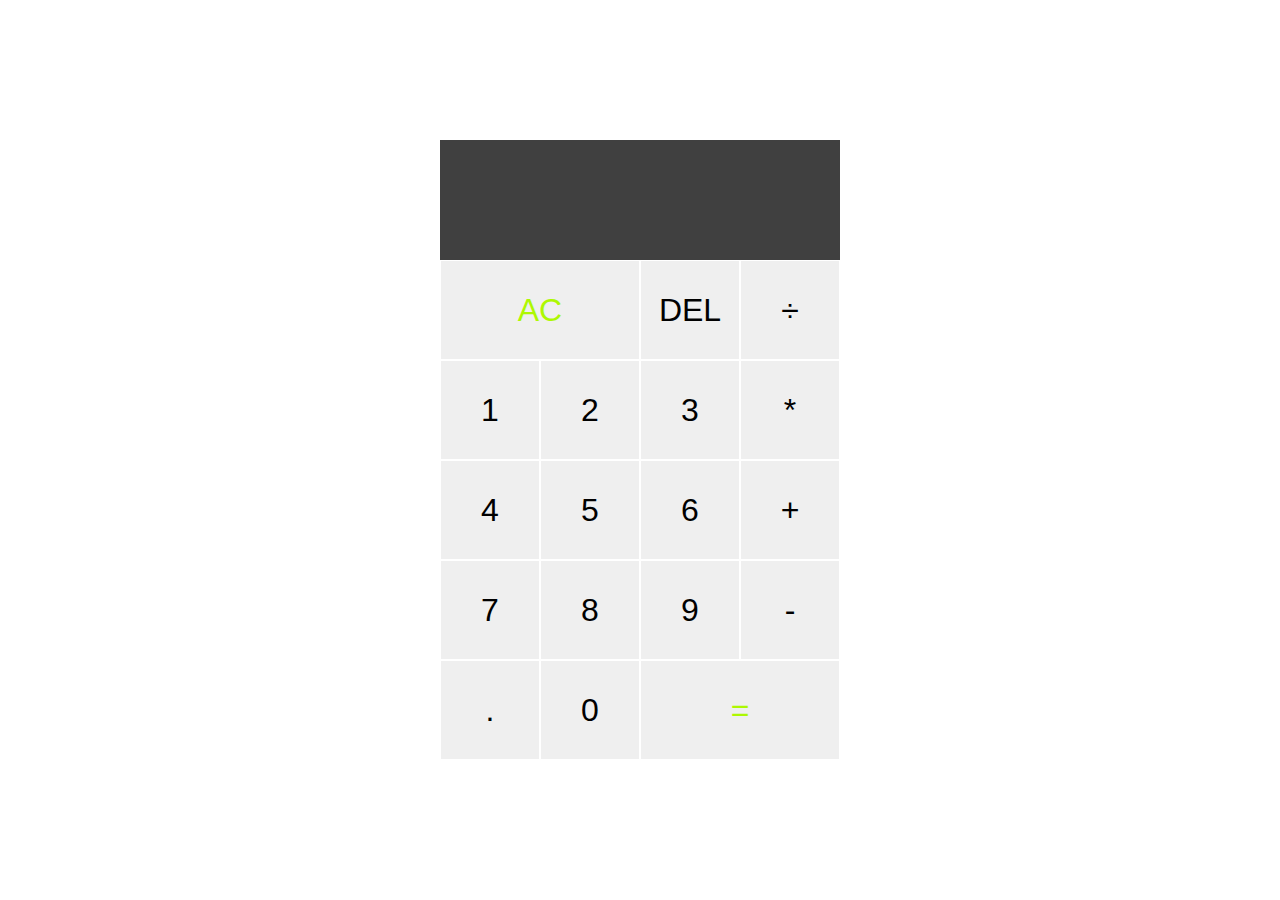
<file: CalcJS/index.html>
<!DOCTYPE html>
<html lang="en">
<head>
    <meta charset="UTF-8">
    <meta http-equiv="X-UA-Compatible" content="IE=edge">
    <meta name="viewport" content="width=device-width, initial-scale=1.0">
    <title>Document</title>
    <link href="style.css" rel="stylesheet">
   
</head>
<body> 
    <div class="calculator-grid">
        <div class="output">
        <div data-previous-operand class="previous-operand"></div>
        <div data-current-operand class="current-operand"></div>
        </div>
        <button data-all-clear class="span-two">AC</button>
        <button data-delete>DEL</button>
        <button data-operation>÷</button>
        <button data-number>1</button>
        <button data-number>2</button>
        <button data-number>3</button>
        <button data-operation>*</button>
        <button data-number>4</button>
        <button data-number>5</button>
        <button data-number>6</button>
        <button data-operation>+</button>
        <button data-number>7</button>
        <button data-number>8</button>
        <button data-number>9</button>
        <button data-operation>-</button>
        <button data-number>.</button>
        <button data-number>0</button>
        <button data-equals class="span-two">=</button>
    
    </div>
    
</body>
<script src="index.js"></script>  
</html>
</file>
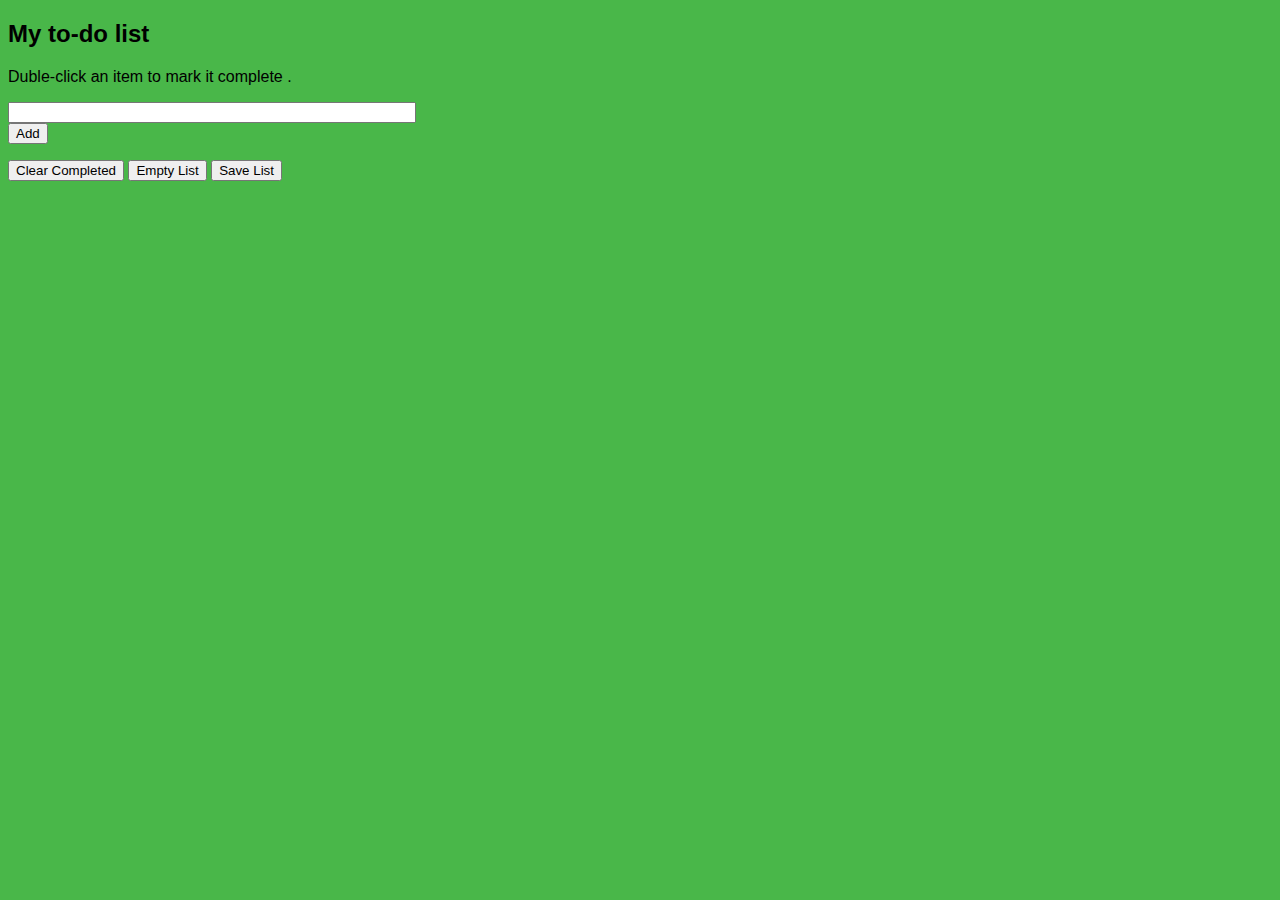
<file: ToDo List/index.html>
<!DOCTYPE html>
<html lang="en">
  <head>
    <meta charset="UTF-8" />
    <meta http-equiv="X-UA-Compatible" content="IE=edge" />
    <meta name="viewport" content="width=device-width, initial-scale=1.0" />
    <title>Document</title>
    <link rel="stylesheet" href="style.css">
  </head>
  <body>
    <div class="todo-wrapper">
      <h2>My to-do list</h2>
      <p>Duble-click an item to mark it complete .</p>
      <form name="todo-adder">
        <input type="text" id="todo-entry-box" />
      </form>
      <button id="add-button" class="pretty-button">Add</button>
      <br />
      <ol id="todo-list"></ol>
      <div id="control-wraper">
        <button id="clear-completed-button" class="pretty-button">Clear Completed</button>
        <button id="empty-button" class="pretty-button">Empty List</button>
        <button id="save-button" class="pretty-button">Save List</button>
      </div>
    </div>
    <script src="script.js"></script>
  </body>
</html>
</file>
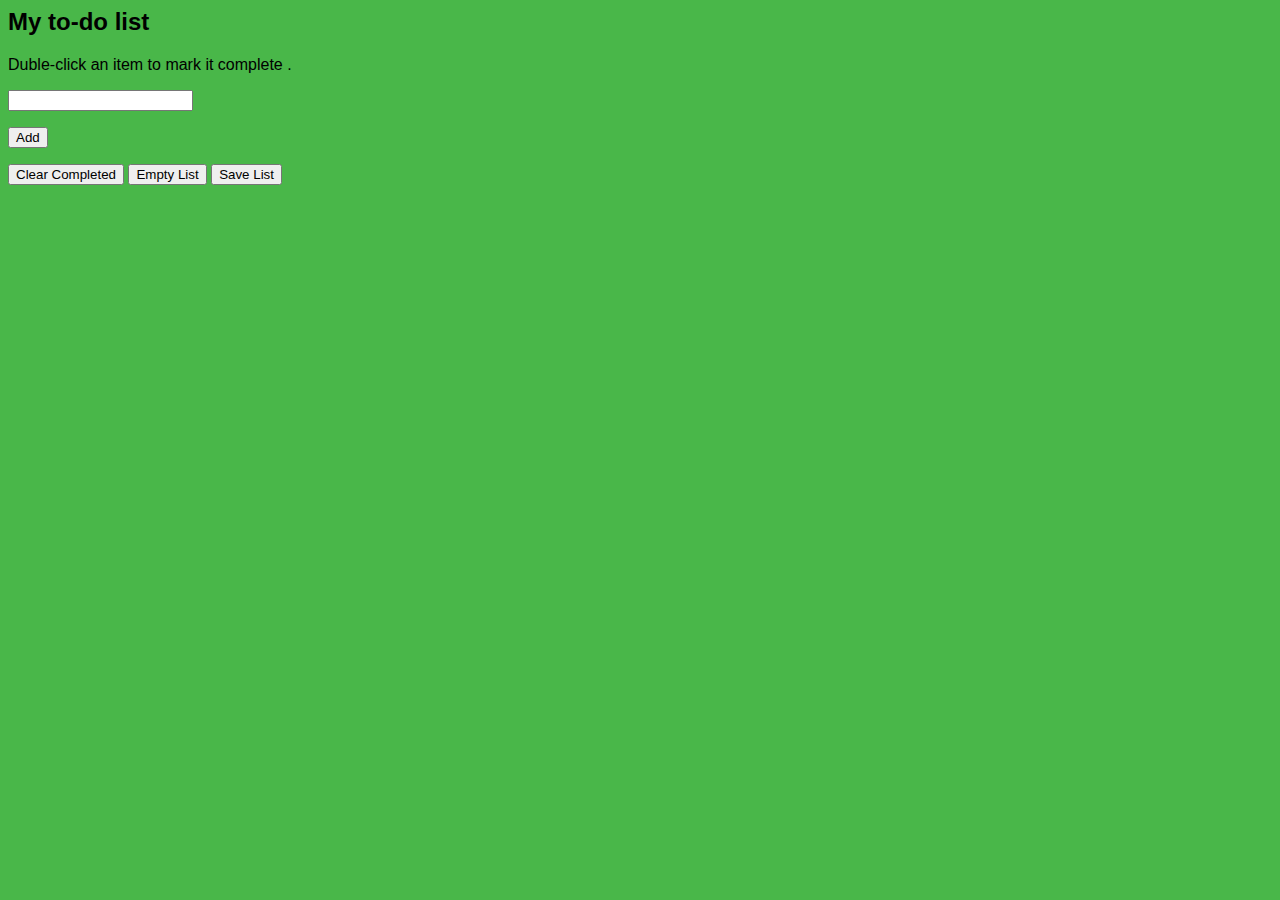
<file: ToDoList/index.html>
<html lang="en">
<head>
    <meta charset="UTF-8">
    <meta http-equiv="X-UA-Compatible" content="IE=edge">
    <meta name="viewport" content="width=device-width, initial-scale=1.0">
    <title>Document</title>
    <link rel="stylesheet" href="./style.css">
    <link rel="stylesheet" href="./script.js">
</head>
<body>
    <div class="todo-wrapper">
        <h2>My to-do list</h2>
        <p>Duble-click an item to mark it complete .</p>
        <form name="todo-adder">
            <input type="text" id="todo-entry-box"/>
        </form>
        <button id="add-button" class="pretty-button">Add</button>
        <br/>
        <ol id="todo-list">
        </ol>
        <div id="control-wraper">
            <button id="clear-completed-button" class="pretty-button">Clear Completed</button>
            <button id="empty-button" class="pretty-button">Empty List</button>
            <button id="save-button" class="pretty-button"> Save List</button>
        </div>
    </div>
    <script src="./script.js"> </script>
</body>
</html>
</file>
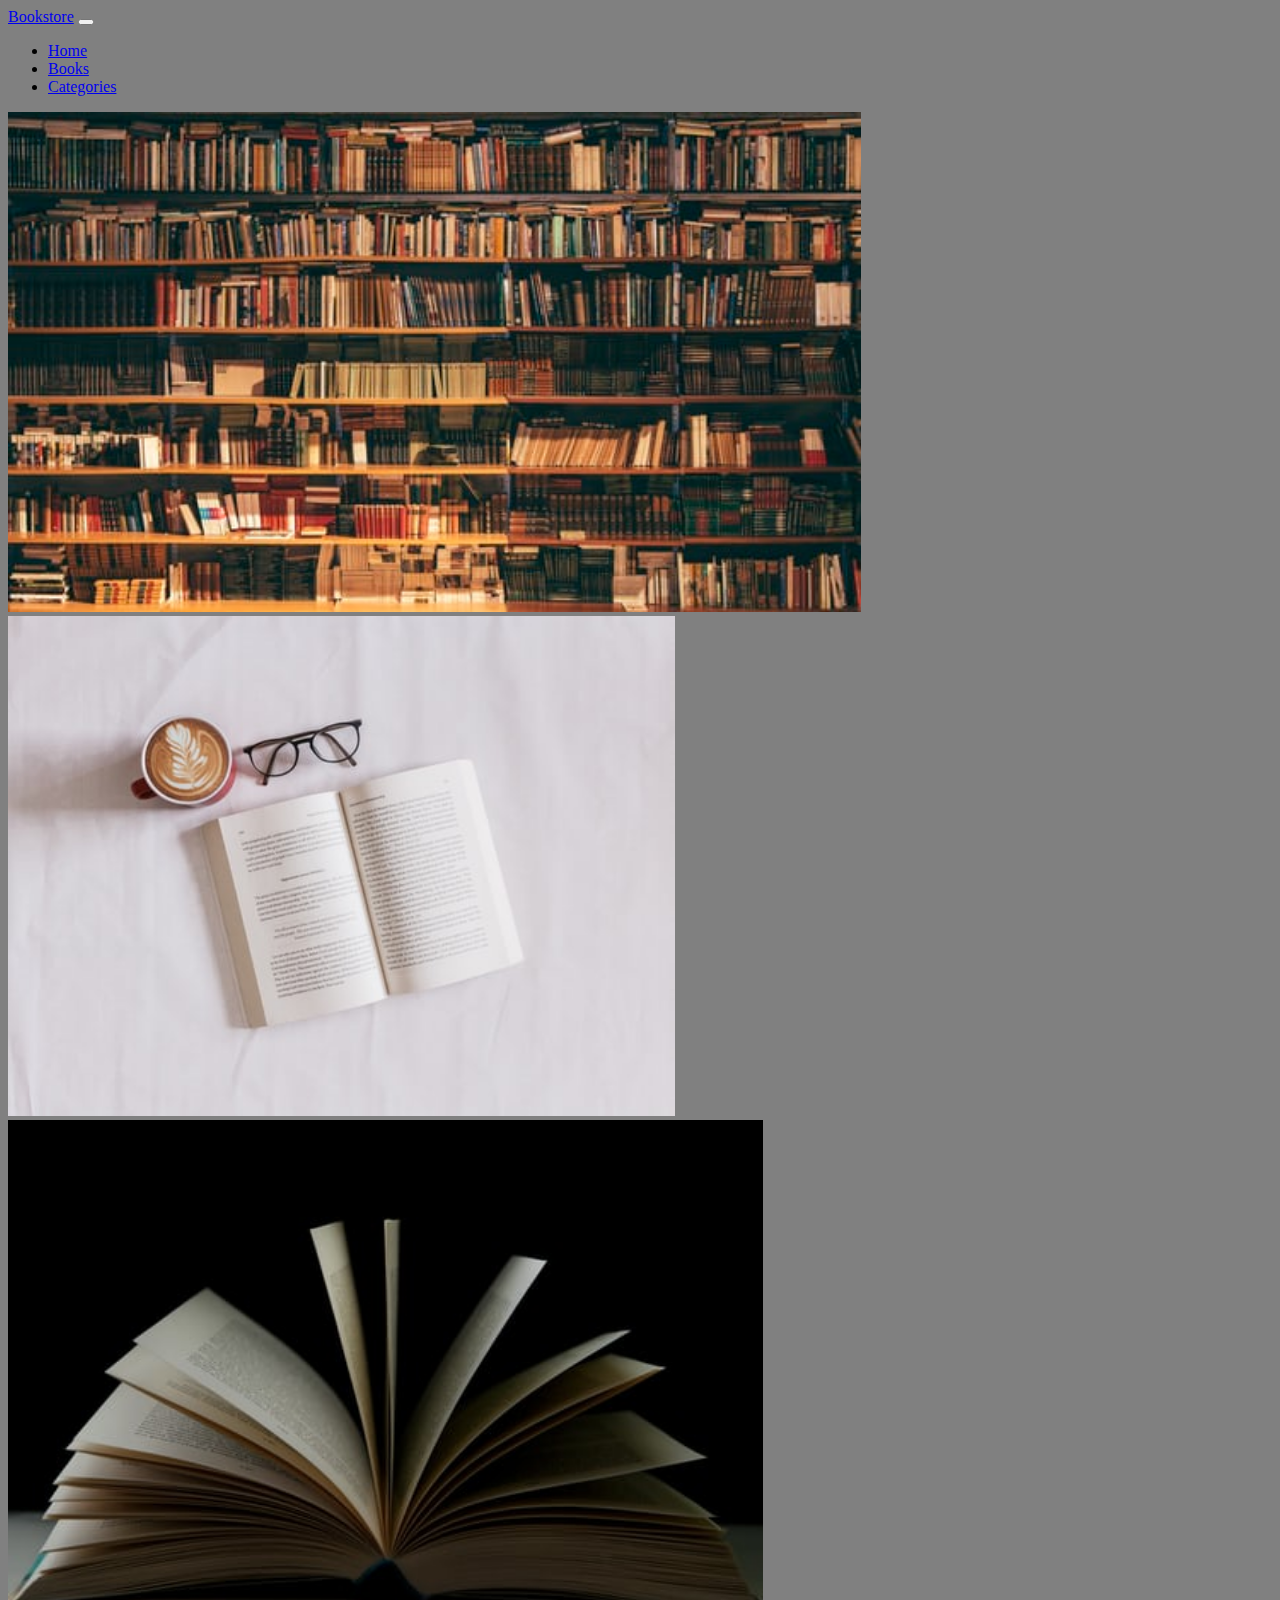
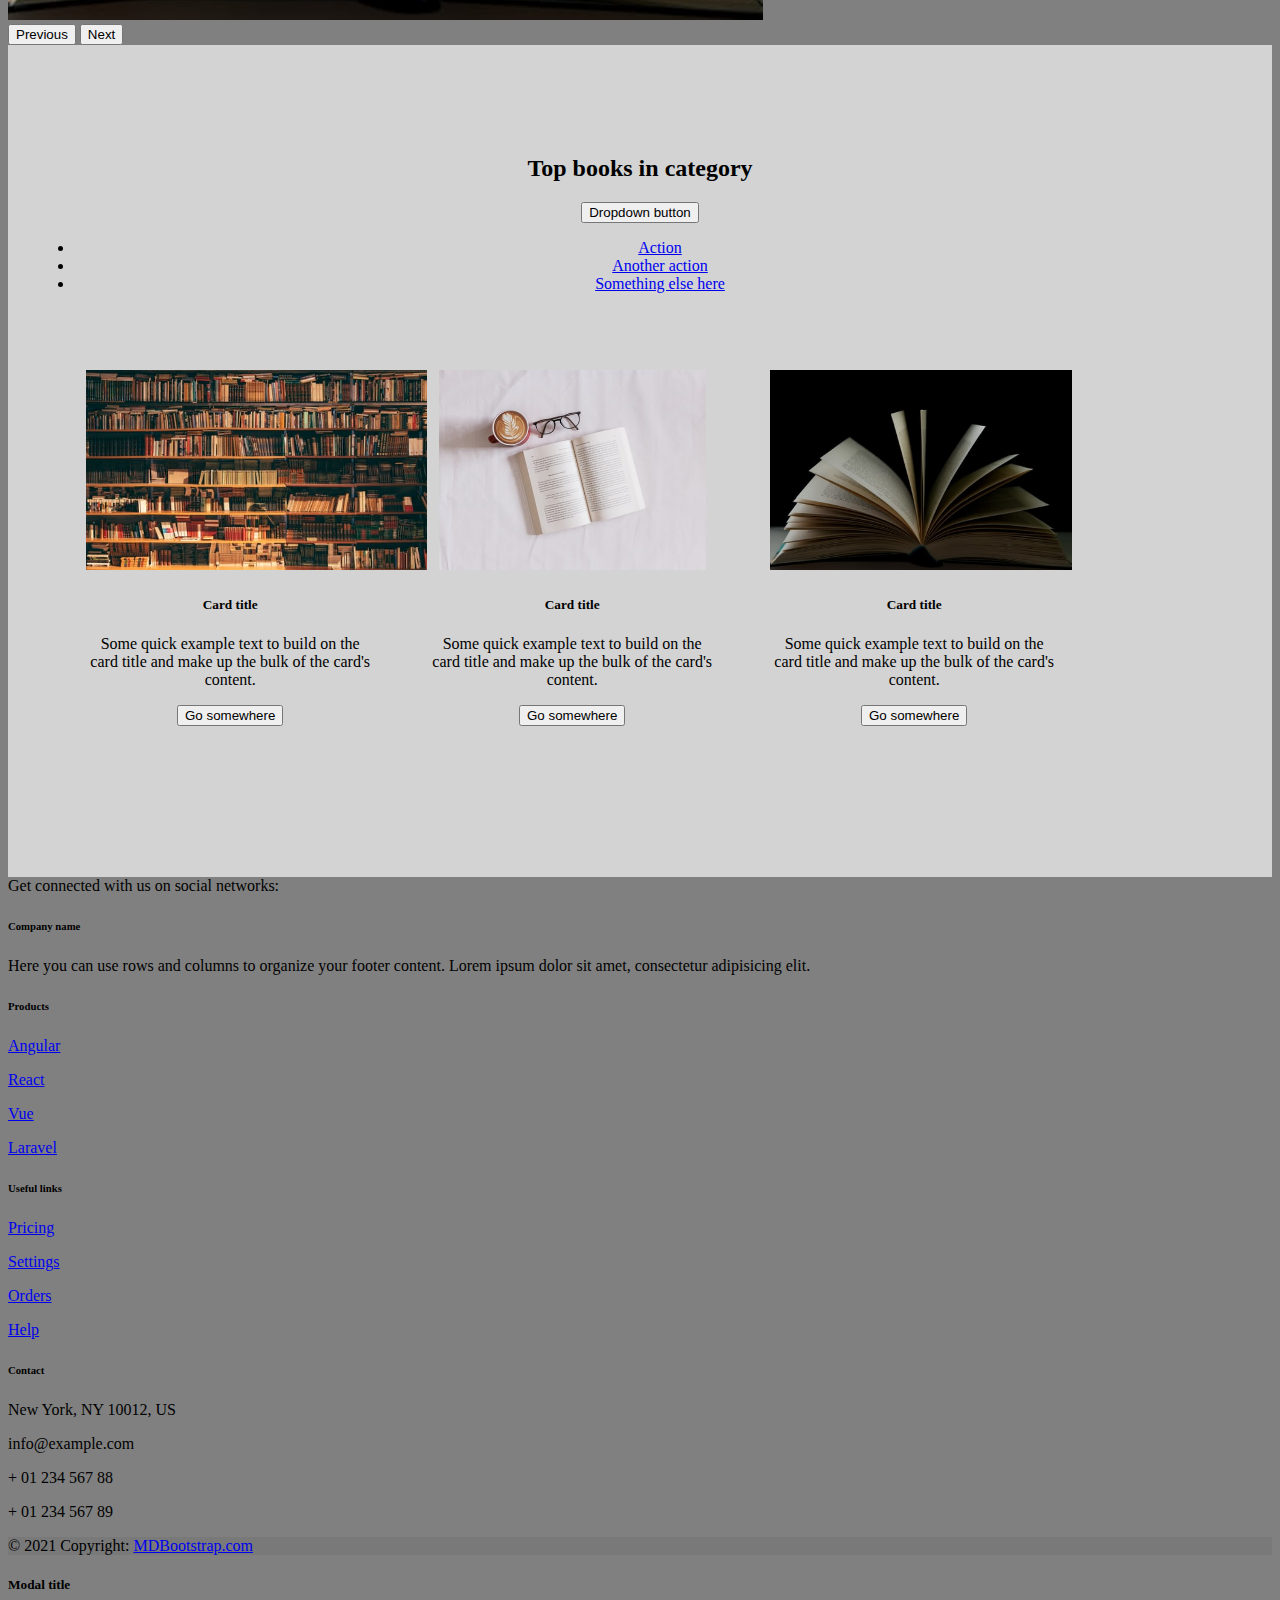
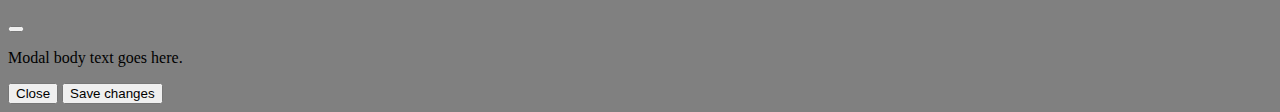
<file: ASP.NET/BookstorUI/index.html>
<!DOCTYPE html>
<html lang="en">

<head>
    <meta charset="UTF-8">
    <meta http-equiv="X-UA-Compatible" content="IE=edge">
    <meta name="viewport" content="width=device-width, initial-scale=1.0">
    <title>Document</title>
    <!-- CSS only -->
    <link href="https://cdn.jsdelivr.net/npm/bootstrap@5.0.2/dist/css/bootstrap.min.css" rel="stylesheet"
        integrity="sha384-EVSTQN3/azprG1Anm3QDgpJLIm9Nao0Yz1ztcQTwFspd3yD65VohhpuuCOmLASjC" crossorigin="anonymous">
    <!-- Custom CSS -->  
    <link rel="stylesheet" href="./Css/main.css">
    <!-- Jquery -->
    <script src="https://code.jquery.com/jquery-3.6.0.min.js"
        integrity="sha256-/xUj+3OJU5yExlq6GSYGSHk7tPXikynS7ogEvDej/m4=" crossorigin="anonymous"></script>
    <!-- JavaScript Bundle with Popper -->
    <script src="https://cdn.jsdelivr.net/npm/bootstrap@5.0.2/dist/js/bootstrap.bundle.min.js"
        integrity="sha384-MrcW6ZMFYlzcLA8Nl+NtUVF0sA7MsXsP1UyJoMp4YLEuNSfAP+JcXn/tWtIaxVXM"
        crossorigin="anonymous"></script>
    <!-- Custom JavaScript --> 
    <script src="./Js/main.js"></script>
</head>

<body>
    <div class="container">

        <nav class="navbar navbar-expand-lg navbar-dark bg-primary">
            <div class="container-fluid">
                <a class="navbar-brand" href="#">Bookstore</a>
                <button class="navbar-toggler" type="button" data-bs-toggle="collapse" data-bs-target="#navbarNav"
                    aria-controls="navbarNav" aria-expanded="false" aria-label="Toggle navigation">
                    <span class="navbar-toggler-icon"></span>
                </button>
                <div class="collapse navbar-collapse" id="navbarNav">
                    <ul class="navbar-nav">
                        <li class="nav-item">
                            <a class="nav-link active" aria-current="page" href="#">Home</a>
                        </li>
                        <li class="nav-item">
                            <a class="nav-link" href="./books.html">Books</a>
                        </li>
                        <li class="nav-item">
                            <a class="nav-link" href="#">Categories</a>
                        </li>
                    </ul>
                </div>
            </div>
        </nav>


        <div id="carouselExampleControls" class="carousel slide " data-bs-ride="carousel">
            <div class="carousel-inner">
                <div class="carousel-item active">
                    <img src="./Images/book1.jpg" class="d-block w-100" height="500px" alt="...">
                </div>
                <div class="carousel-item">
                    <img src="./Images/book2.jpg" class="d-block w-100" height="500px" alt="...">
                </div>
                <div class="carousel-item">
                    <img src="./Images/book3.jpg" class="d-block w-100" height="500px" alt="...">
                </div>
            </div>
            <button class="carousel-control-prev" type="button" data-bs-target="#carouselExampleControls"
                data-bs-slide="prev">
                <span class="carousel-control-prev-icon" aria-hidden="true"></span>
                <span class="visually-hidden">Previous</span>
            </button>
            <button class="carousel-control-next" type="button" data-bs-target="#carouselExampleControls"
                data-bs-slide="next">
                <span class="carousel-control-next-icon" aria-hidden="true"></span>
                <span class="visually-hidden">Next</span>
            </button>
        </div>

        <div class="top-categories">
            <h2>Top books in category</h2>

            <div class="dropdown">
                <button class="btn btn-secondary dropdown-toggle" type="button" id="dropdownMenuButton1"
                    data-bs-toggle="dropdown" aria-expanded="false">
                    Dropdown button
                </button>
                <ul class="dropdown-menu" aria-labelledby="dropdownMenuButton1">
                    <li><a class="dropdown-item" href="#">Action</a></li>
                    <li><a class="dropdown-item" href="#">Another action</a></li>
                    <li><a class="dropdown-item" href="#">Something else here</a></li>
                </ul>
            </div>

            <div id="top-books" class="book-container">
                <div class="card" style="width: 18rem;">
                    <img src="./Images/book1.jpg" class="card-img-top" alt="...">
                    <div class="card-body">
                        <h5 class="card-title">Card title</h5>
                        <p class="card-text">Some quick example text to build on the card title and make up the bulk of
                            the card's content.</p>
                        <button class="btn btn-primary test">Go somewhere</button>
                    </div>
                </div>
                <div class="card" style="width: 18rem;">
                    <img src="./Images/book2.jpg" class="card-img-top" alt="...">
                    <div class="card-body">
                        <span hidden>1</span>
                        <h5 class="card-title">Card title</h5>
                        <p class="card-text">Some quick example text to build on the card title and make up the bulk of
                            the card's content.</p>
                        <button class="btn btn-primary">Go somewhere</button>
                    </div>
                </div>
                <div class="card" style="width: 18rem;">
                    <img src="./Images/book3.jpg" class="card-img-top" alt="...">
                    <div class="card-body">
                        <h5 class="card-title">Card title</h5>
                        <p class="card-text">Some quick example text to build on the card title and make up the bulk of
                            the card's content.</p>
                        <button class="btn btn-primary">Go somewhere</button>
                    </div>
                </div>
            </div>
        </div>

        <!-- Footer -->
        <footer class="text-center text-lg-start bg-light text-muted">
            <!-- Section: Social media -->
            <section class="d-flex justify-content-center justify-content-lg-between p-4 border-bottom">
                <!-- Left -->
                <div class="me-5 d-none d-lg-block">
                    <span>Get connected with us on social networks:</span>
                </div>
                <!-- Left -->
                <!-- Right -->
                <div>
                    <a href="" class="me-4 text-reset">
                        <i class="fab fa-facebook-f"></i>
                    </a>
                    <a href="" class="me-4 text-reset">
                        <i class="fab fa-twitter"></i>
                    </a>
                    <a href="" class="me-4 text-reset">
                        <i class="fab fa-google"></i>
                    </a>
                    <a href="" class="me-4 text-reset">
                        <i class="fab fa-instagram"></i>
                    </a>
                    <a href="" class="me-4 text-reset">
                        <i class="fab fa-linkedin"></i>
                    </a>
                    <a href="" class="me-4 text-reset">
                        <i class="fab fa-github"></i>
                    </a>
                </div>
                <!-- Right -->
            </section>
            <!-- Section: Social media -->
            <!-- Section: Links  -->
            <section class="">
                <div class="container text-center text-md-start mt-5">
                    <!-- Grid row -->
                    <div class="row mt-3">
                        <!-- Grid column -->
                        <div class="col-md-3 col-lg-4 col-xl-3 mx-auto mb-4">
                            <!-- Content -->
                            <h6 class="text-uppercase fw-bold mb-4">
                                <i class="fas fa-gem me-3"></i>Company name
                            </h6>
                            <p>
                                Here you can use rows and columns to organize your footer content. Lorem ipsum
                                dolor sit amet, consectetur adipisicing elit.
                            </p>
                        </div>
                        <!-- Grid column -->

                        <!-- Grid column -->
                        <div class="col-md-2 col-lg-2 col-xl-2 mx-auto mb-4">
                            <!-- Links -->
                            <h6 class="text-uppercase fw-bold mb-4">
                                Products
                            </h6>
                            <p>
                                <a href="#!" class="text-reset">Angular</a>
                            </p>
                            <p>
                                <a href="#!" class="text-reset">React</a>
                            </p>
                            <p>
                                <a href="#!" class="text-reset">Vue</a>
                            </p>
                            <p>
                                <a href="#!" class="text-reset">Laravel</a>
                            </p>
                        </div>
                        <!-- Grid column -->
                        <!-- Grid column -->
                        <div class="col-md-3 col-lg-2 col-xl-2 mx-auto mb-4">
                            <!-- Links -->
                            <h6 class="text-uppercase fw-bold mb-4">
                                Useful links
                            </h6>
                            <p>
                                <a href="#!" class="text-reset">Pricing</a>
                            </p>
                            <p>
                                <a href="#!" class="text-reset">Settings</a>
                            </p>
                            <p>
                                <a href="#!" class="text-reset">Orders</a>
                            </p>
                            <p>
                                <a href="#!" class="text-reset">Help</a>
                            </p>
                        </div>
                        <!-- Grid column -->

                        <!-- Grid column -->
                        <div class="col-md-4 col-lg-3 col-xl-3 mx-auto mb-md-0 mb-4">
                            <!-- Links -->
                            <h6 class="text-uppercase fw-bold mb-4">
                                Contact
                            </h6>
                            <p><i class="fas fa-home me-3"></i> New York, NY 10012, US</p>
                            <p>
                                <i class="fas fa-envelope me-3"></i>
                                info@example.com
                            </p>
                            <p><i class="fas fa-phone me-3"></i> + 01 234 567 88</p>
                            <p><i class="fas fa-print me-3"></i> + 01 234 567 89</p>
                        </div>
                        <!-- Grid column -->
                    </div>
                    <!-- Grid row -->
                </div>
            </section>
            <!-- Section: Links  -->

            <!-- Copyright -->
            <div class="text-center p-4" style="background-color: rgba(0, 0, 0, 0.05);">
                © 2021 Copyright:
                <a class="text-reset fw-bold" href="https://mdbootstrap.com/">MDBootstrap.com</a>
            </div>
            <!-- Copyright -->
        </footer>
        <!-- Footer -->
    </div>

    <div class="modal" tabindex="-1" id="myModal">
        <div class="modal-dialog">
            <div class="modal-content">
                <div class="modal-header">
                    <h5 class="modal-title">Modal title</h5>
                    <button type="button" class="btn-close" data-bs-dismiss="modal" aria-label="Close"></button>
                </div>
                <div class="modal-body">
                    <p>Modal body text goes here.</p>
                </div>
                <div class="modal-footer">
                    <button type="button" class="btn btn-secondary" data-bs-dismiss="modal">Close</button>
                    <button type="button" class="btn btn-primary">Save changes</button>
                </div>
            </div>
        </div>
    </div>
</body>

</html>
</file>
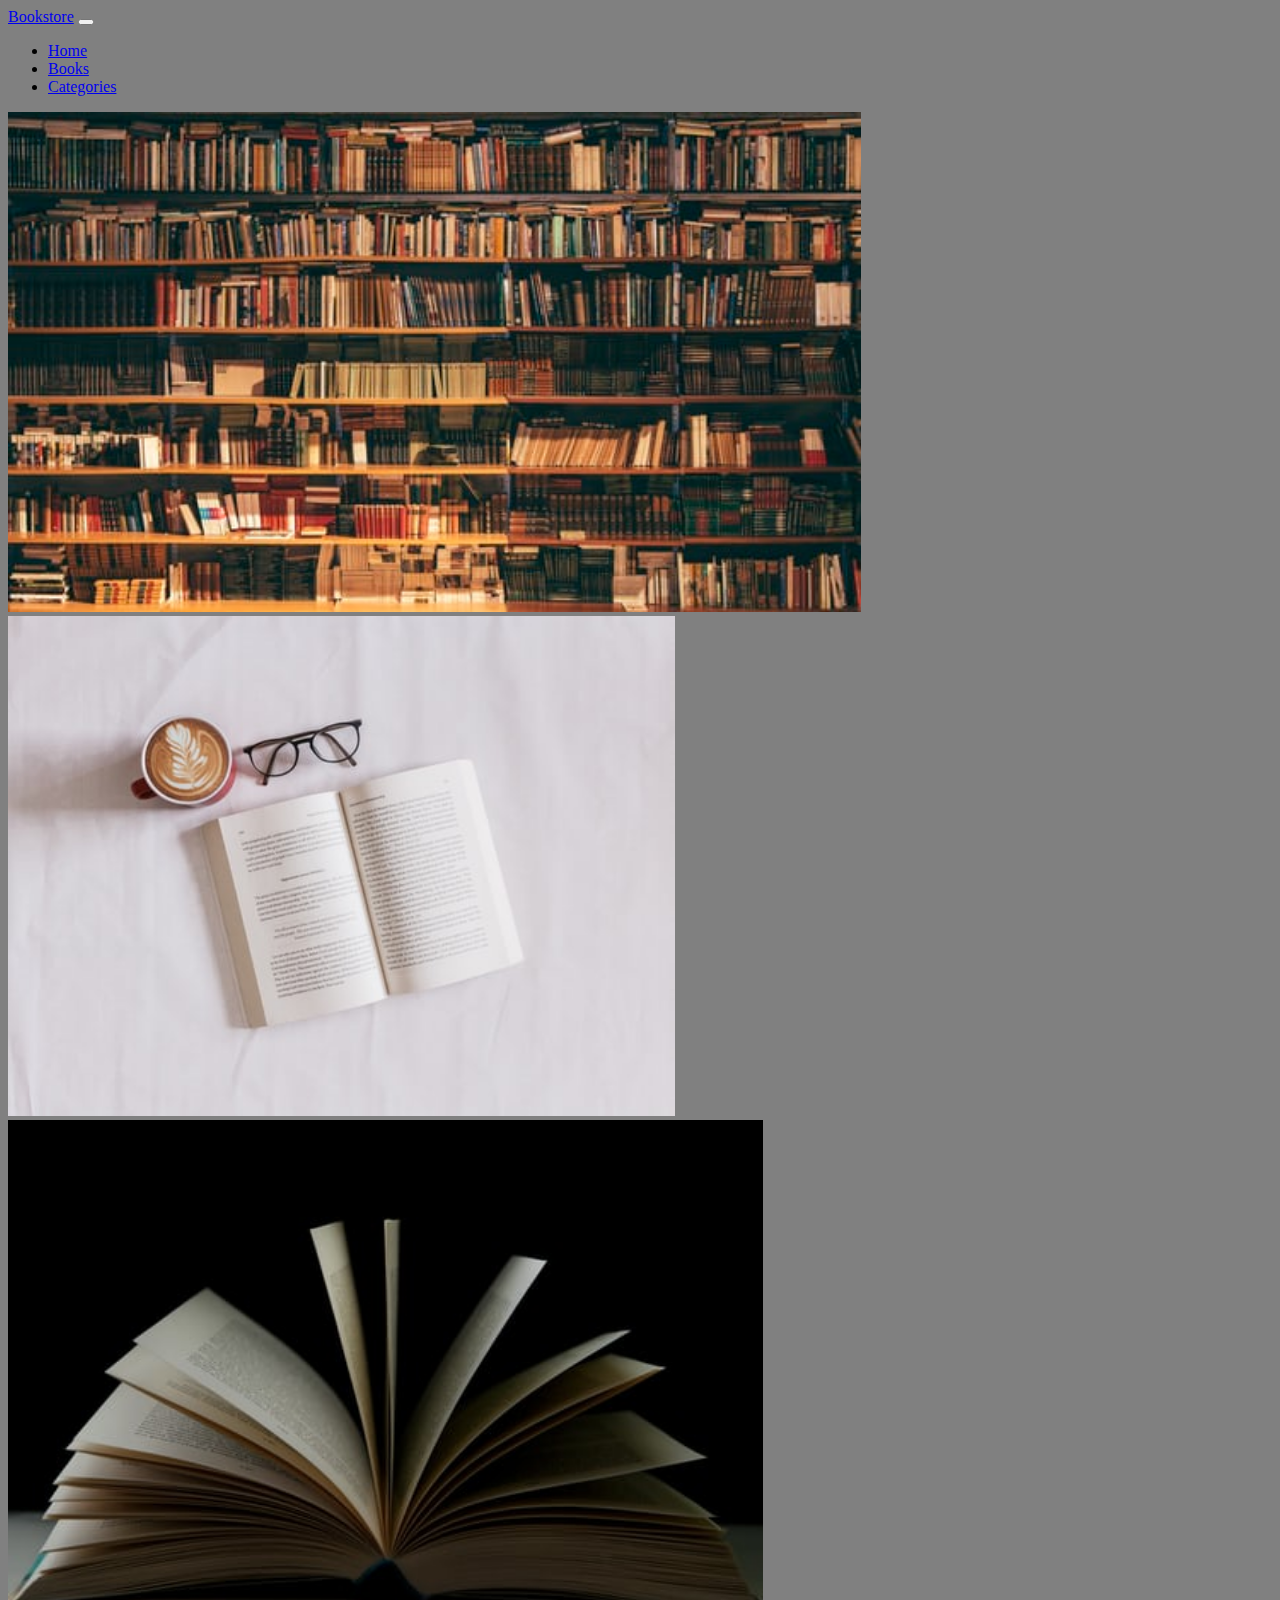
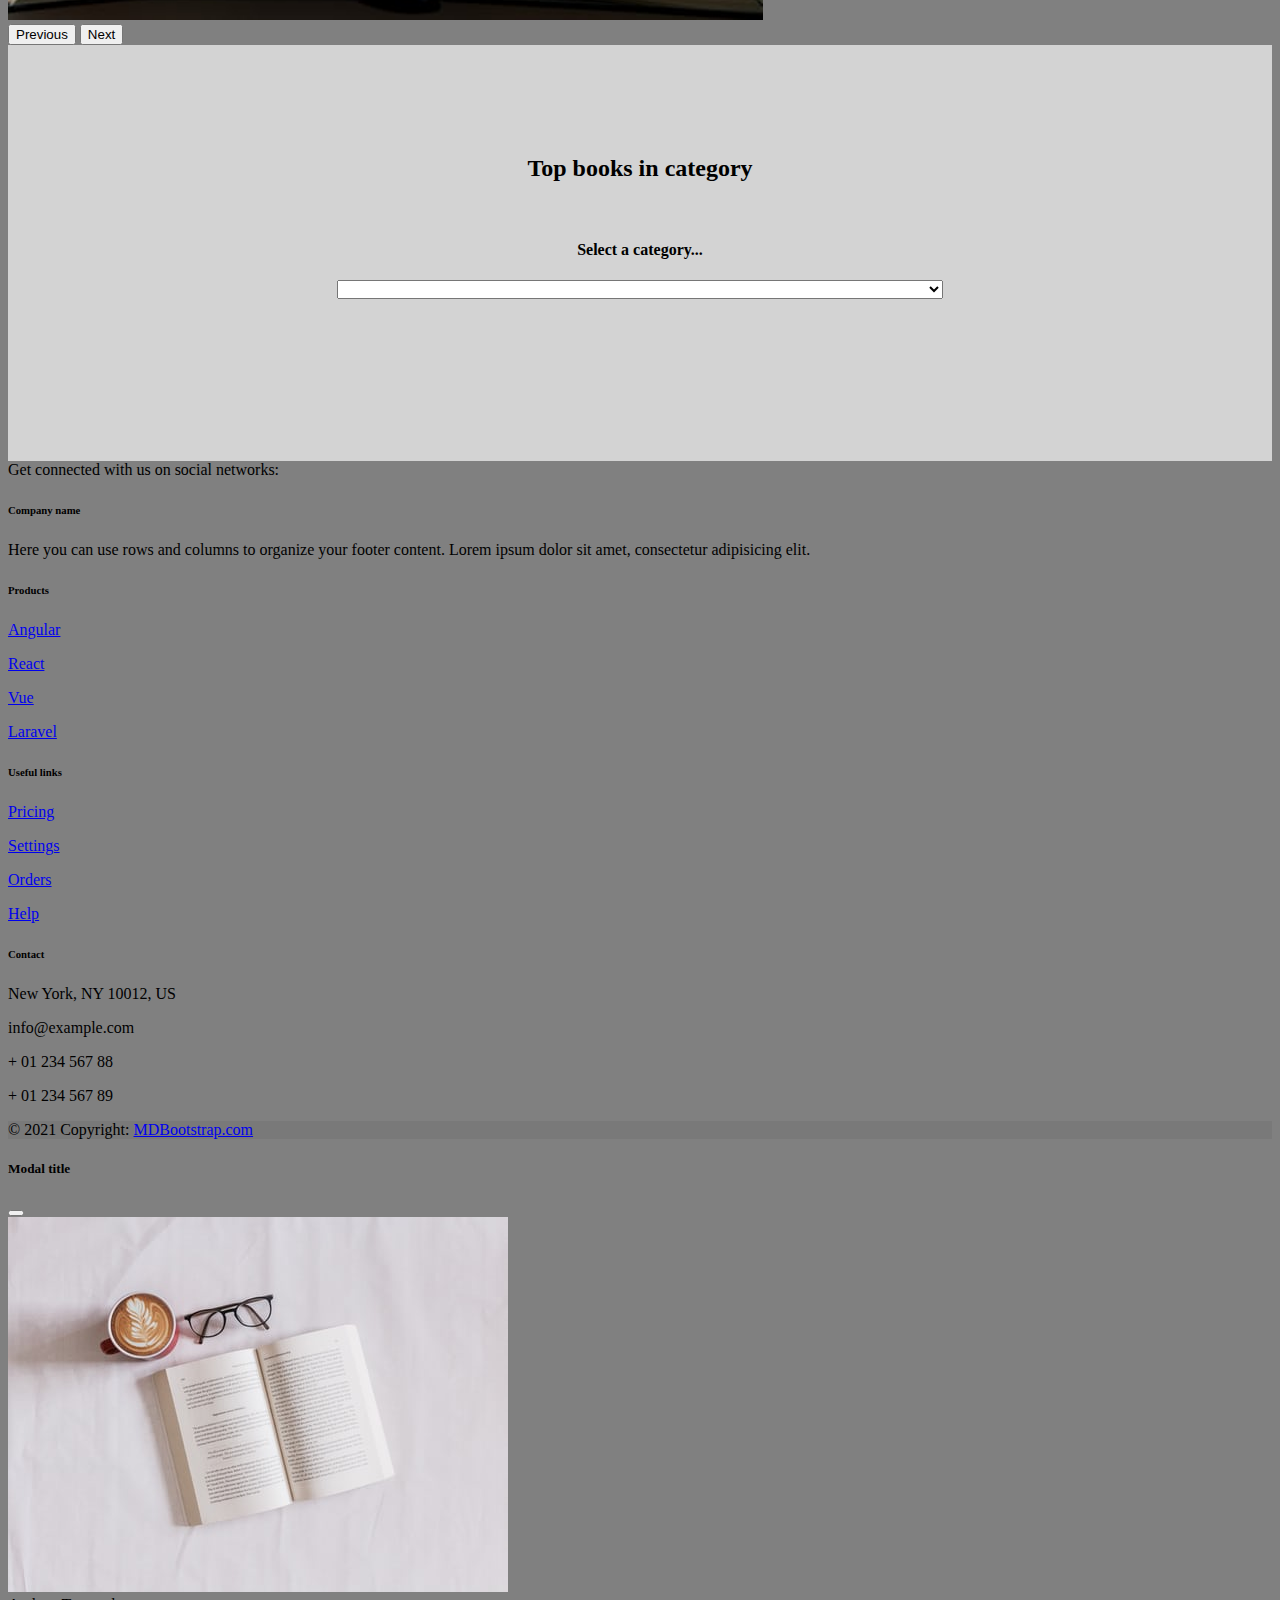
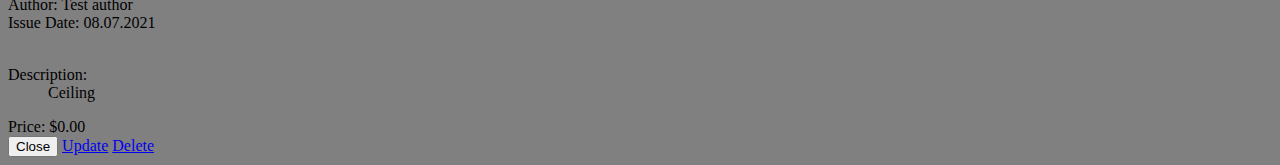
<file: ASP.NET/Bookstore/BookstoreUI/index.html>
<!DOCTYPE html>
<html lang="en">

<head>
    <meta charset="UTF-8">
    <meta http-equiv="X-UA-Compatible" content="IE=edge">
    <meta name="viewport" content="width=device-width, initial-scale=1.0">
    <title>Document</title>
    <!-- CSS only -->
    <link href="https://cdn.jsdelivr.net/npm/bootstrap@5.0.2/dist/css/bootstrap.min.css" rel="stylesheet"
        integrity="sha384-EVSTQN3/azprG1Anm3QDgpJLIm9Nao0Yz1ztcQTwFspd3yD65VohhpuuCOmLASjC" crossorigin="anonymous">
    <!-- Custom CSS -->  
    <link rel="stylesheet" href="./Css/main.css">
    <!-- Jquery -->
    <script src="https://code.jquery.com/jquery-3.6.0.min.js"
        integrity="sha256-/xUj+3OJU5yExlq6GSYGSHk7tPXikynS7ogEvDej/m4=" crossorigin="anonymous"></script>
    <!-- JavaScript Bundle with Popper -->
    <script src="https://cdn.jsdelivr.net/npm/bootstrap@5.0.2/dist/js/bootstrap.bundle.min.js"
        integrity="sha384-MrcW6ZMFYlzcLA8Nl+NtUVF0sA7MsXsP1UyJoMp4YLEuNSfAP+JcXn/tWtIaxVXM"
        crossorigin="anonymous"></script>
    <!-- Custom JavaScript --> 
    <script src="./Js/index.js"></script>
    <script src="./Js/main.js"></script>
</head>


<body>
    <div class="container">

        <nav class="navbar navbar-expand-lg navbar-dark bg-primary">
            <div class="container-fluid">
                <a class="navbar-brand" href="#">Bookstore</a>
                <button class="navbar-toggler" type="button" data-bs-toggle="collapse" data-bs-target="#navbarNav"
                    aria-controls="navbarNav" aria-expanded="false" aria-label="Toggle navigation">
                    <span class="navbar-toggler-icon"></span>
                </button>
                <div class="collapse navbar-collapse" id="navbarNav">
                    <ul class="navbar-nav">
                        <li class="nav-item">
                            <a class="nav-link active" aria-current="page" href="#">Home</a>
                        </li>
                        <li class="nav-item">
                            <a class="nav-link" href="./books.html">Books</a>
                        </li>
                        <li class="nav-item">
                            <a class="nav-link" href="#">Categories</a>
                        </li>
                    </ul>
                </div>
            </div>
        </nav>


        <div id="carouselExampleControls" class="carousel slide " data-bs-ride="carousel">
            <div class="carousel-inner">
                <div class="carousel-item active">
                    <img src="./Images/book1.jpg" class="d-block w-100" height="500px" alt="...">
                </div>
                <div class="carousel-item">
                    <img src="./Images/book2.jpg" class="d-block w-100" height="500px" alt="...">
                </div>
                <div class="carousel-item">
                    <img src="./Images/book3.jpg" class="d-block w-100" height="500px" alt="...">
                </div>
            </div>
            <button class="carousel-control-prev" type="button" data-bs-target="#carouselExampleControls"
                data-bs-slide="prev">
                <span class="carousel-control-prev-icon" aria-hidden="true"></span>
                <span class="visually-hidden">Previous</span>
            </button>
            <button class="carousel-control-next" type="button" data-bs-target="#carouselExampleControls"
                data-bs-slide="next">
                <span class="carousel-control-next-icon" aria-hidden="true"></span>
                <span class="visually-hidden">Next</span>
            </button>
        </div>

        <div class="top-categories">
            <h2>Top books in category</h2>
            <br>
            <h4>Select a category...</h4>
            <select class="form-select" style="width: 50%; margin: 0 auto;" aria-label="Default select example"
                id="CategoryDD">
            </select>

            <div id="top-books" class="book-container">

            </div>
            
        </div>

        <!-- Footer -->
        <footer class="text-center text-lg-start bg-light text-muted">
            <!-- Section: Social media -->
            <section class="d-flex justify-content-center justify-content-lg-between p-4 border-bottom">
                <!-- Left -->
                <div class="me-5 d-none d-lg-block">
                    <span>Get connected with us on social networks:</span>
                </div>
                <!-- Left -->
                <!-- Right -->
                <div>
                    <a href="" class="me-4 text-reset">
                        <i class="fab fa-facebook-f"></i>
                    </a>
                    <a href="" class="me-4 text-reset">
                        <i class="fab fa-twitter"></i>
                    </a>
                    <a href="" class="me-4 text-reset">
                        <i class="fab fa-google"></i>
                    </a>
                    <a href="" class="me-4 text-reset">
                        <i class="fab fa-instagram"></i>
                    </a>
                    <a href="" class="me-4 text-reset">
                        <i class="fab fa-linkedin"></i>
                    </a>
                    <a href="" class="me-4 text-reset">
                        <i class="fab fa-github"></i>
                    </a>
                </div>
                <!-- Right -->
            </section>
            <!-- Section: Social media -->
            <!-- Section: Links  -->
            <section class="">
                <div class="container text-center text-md-start mt-5">
                    <!-- Grid row -->
                    <div class="row mt-3">
                        <!-- Grid column -->
                        <div class="col-md-3 col-lg-4 col-xl-3 mx-auto mb-4">
                            <!-- Content -->
                            <h6 class="text-uppercase fw-bold mb-4">
                                <i class="fas fa-gem me-3"></i>Company name
                            </h6>
                            <p>
                                Here you can use rows and columns to organize your footer content. Lorem ipsum
                                dolor sit amet, consectetur adipisicing elit.
                            </p>
                        </div>
                        <!-- Grid column -->

                        <!-- Grid column -->
                        <div class="col-md-2 col-lg-2 col-xl-2 mx-auto mb-4">
                            <!-- Links -->
                            <h6 class="text-uppercase fw-bold mb-4">
                                Products
                            </h6>
                            <p>
                                <a href="#!" class="text-reset">Angular</a>
                            </p>
                            <p>
                                <a href="#!" class="text-reset">React</a>
                            </p>
                            <p>
                                <a href="#!" class="text-reset">Vue</a>
                            </p>
                            <p>
                                <a href="#!" class="text-reset">Laravel</a>
                            </p>
                        </div>
                        <!-- Grid column -->
                        <!-- Grid column -->
                        <div class="col-md-3 col-lg-2 col-xl-2 mx-auto mb-4">
                            <!-- Links -->
                            <h6 class="text-uppercase fw-bold mb-4">
                                Useful links
                            </h6>
                            <p>
                                <a href="#!" class="text-reset">Pricing</a>
                            </p>
                            <p>
                                <a href="#!" class="text-reset">Settings</a>
                            </p>
                            <p>
                                <a href="#!" class="text-reset">Orders</a>
                            </p>
                            <p>
                                <a href="#!" class="text-reset">Help</a>
                            </p>
                        </div>
                        <!-- Grid column -->

                        <!-- Grid column -->
                        <div class="col-md-4 col-lg-3 col-xl-3 mx-auto mb-md-0 mb-4">
                            <!-- Links -->
                            <h6 class="text-uppercase fw-bold mb-4">
                                Contact
                            </h6>
                            <p><i class="fas fa-home me-3"></i> New York, NY 10012, US</p>
                            <p>
                                <i class="fas fa-envelope me-3"></i>
                                info@example.com
                            </p>
                            <p><i class="fas fa-phone me-3"></i> + 01 234 567 88</p>
                            <p><i class="fas fa-print me-3"></i> + 01 234 567 89</p>
                        </div>
                        <!-- Grid column -->
                    </div>
                    <!-- Grid row -->
                </div>
            </section>
            <!-- Section: Links  -->

            <!-- Copyright -->
            <div class="text-center p-4" style="background-color: rgba(0, 0, 0, 0.05);">
                © 2021 Copyright:
                <a class="text-reset fw-bold" href="https://mdbootstrap.com/">MDBootstrap.com</a>
            </div>
            <!-- Copyright -->
        </footer>
        <!-- Footer -->
    </div>

    <div class="modal" tabindex="-1" id="myModal">
        <div class="modal-dialog modal-lg">
            <div class="modal-content">
                <div class="modal-header">
                    <h5 class="modal-title">Modal title</h5>
                    <button type="button" class="btn-close" data-bs-dismiss="modal" aria-label="Close"></button>
                </div>
                <div class="modal-body">
                    <img src="./Images/book2.jpg" alt="Book image">
                    <br>
                    <div class="modal-desc">
                        <label for="author">Author:</label>
                        <span id="author">Test author</span>
                    </div>
                    <div class="modal-desc">
                        <label for="issueDate">Issue Date:</label>
                        <span id="issueDate">08.07.2021</span>
                    </div>
                    <br>
                    <dl>
                        <dt>Description:</dt>
                        <dd>Ceiling</dd>
                    </dl>
                    <div class="modal-desc">
                        <label for="price">Price:</label>
                        <span id="price">$0.00</span>
                    </div>
                </div>
                <div class="modal-footer">
                    <button type="button" class="btn btn-secondary" data-bs-dismiss="modal">Close</button>
                    <a href="#" class="btn btn-primary" id="Update">Update</a>
                    <a data-confirm="Are you sure?" data-method="delete" href="#" class="btn btn-danger"
                        id="Delete">Delete</a>
                </div>
            </div>
        </div>
    </div>

</body>

</html>
</file>
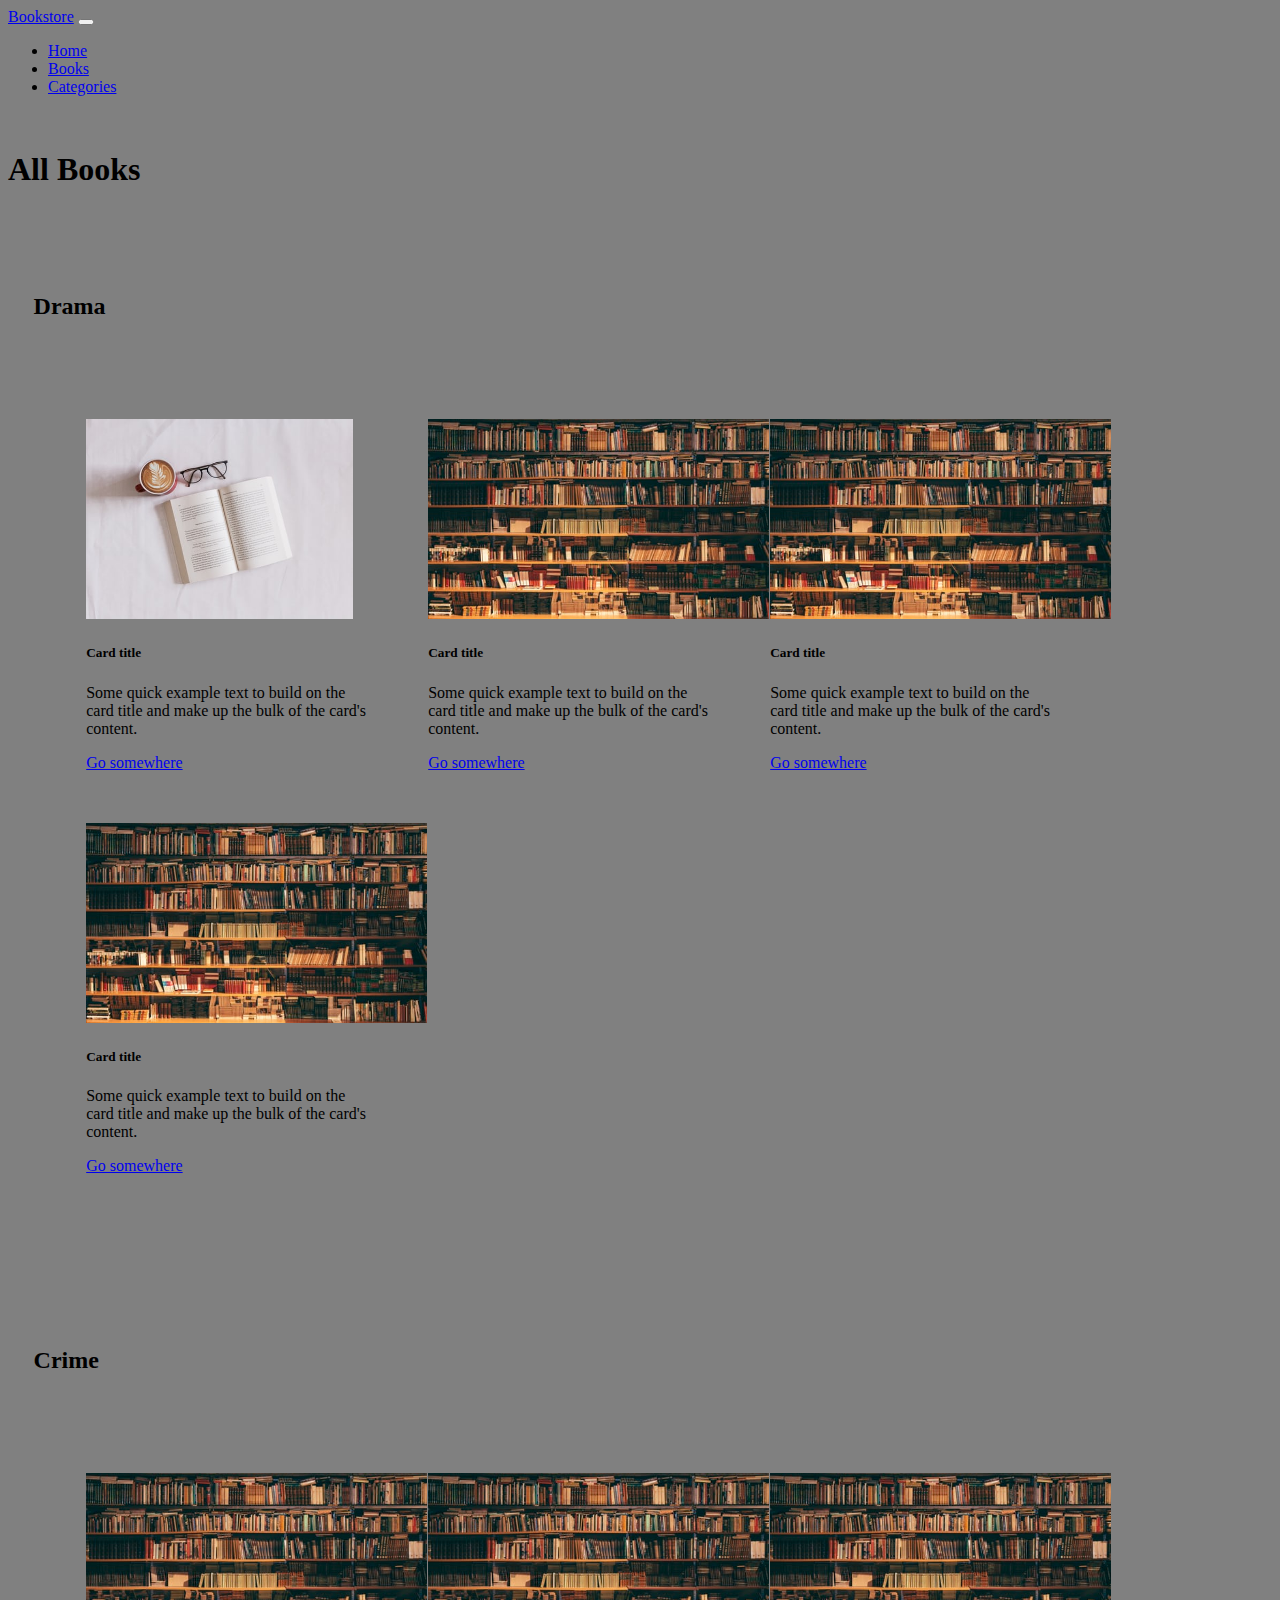
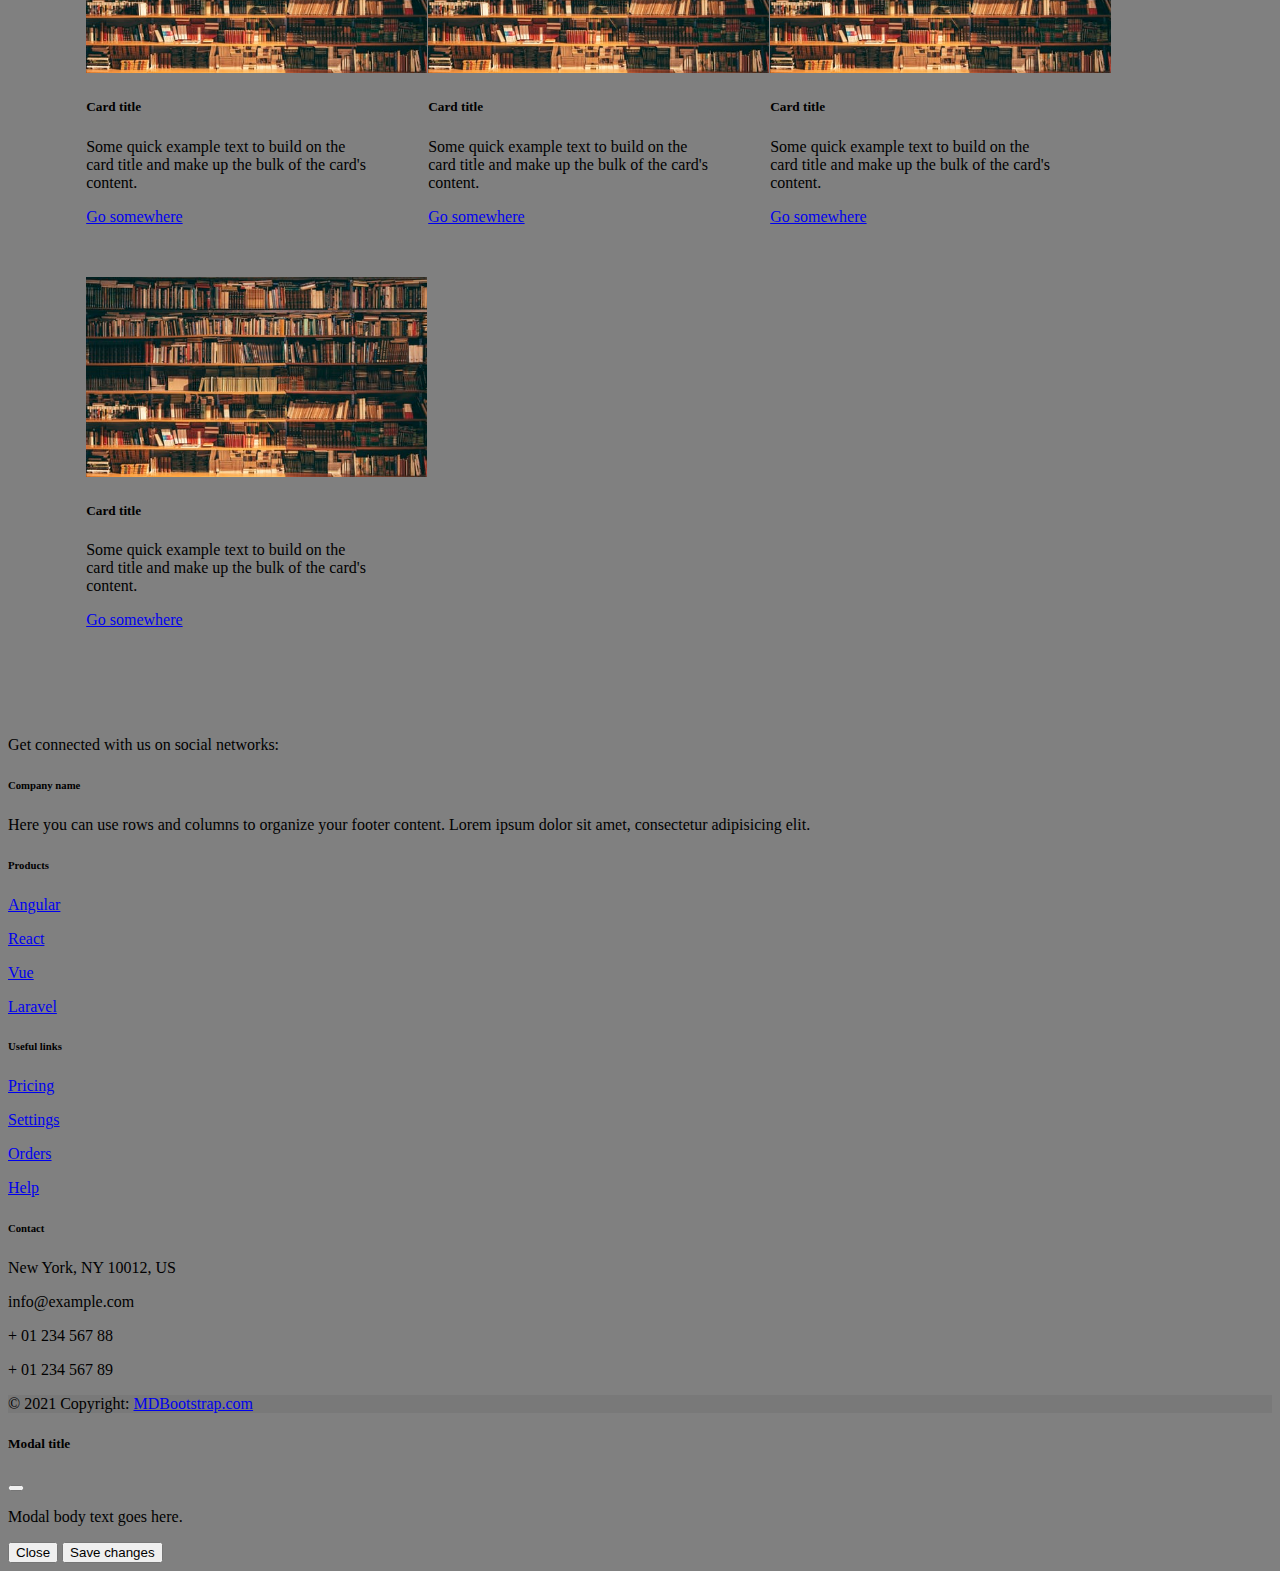
<file: ASP.NET/BookstorUI/books.html>
<!DOCTYPE html>
<html lang="en">

<head>
    <meta charset="UTF-8">
    <meta http-equiv="X-UA-Compatible" content="IE=edge">
    <meta name="viewport" content="width=device-width, initial-scale=1.0">
    <title>Books</title>
    <!-- CSS only -->
    <link href="https://cdn.jsdelivr.net/npm/bootstrap@5.0.2/dist/css/bootstrap.min.css" rel="stylesheet"
        integrity="sha384-EVSTQN3/azprG1Anm3QDgpJLIm9Nao0Yz1ztcQTwFspd3yD65VohhpuuCOmLASjC" crossorigin="anonymous">
    <!-- Custom CSS -->
    <link rel="stylesheet" href="./Css/main.css">
    <!-- Jquery -->
    <script src="https://code.jquery.com/jquery-3.6.0.min.js"
        integrity="sha256-/xUj+3OJU5yExlq6GSYGSHk7tPXikynS7ogEvDej/m4=" crossorigin="anonymous"></script>
    <!-- JavaScript Bundle with Popper -->
    <script src="https://cdn.jsdelivr.net/npm/bootstrap@5.0.2/dist/js/bootstrap.bundle.min.js"
        integrity="sha384-MrcW6ZMFYlzcLA8Nl+NtUVF0sA7MsXsP1UyJoMp4YLEuNSfAP+JcXn/tWtIaxVXM"
        crossorigin="anonymous"></script>
    <!-- Custom JavaScript -->
    <script src="./Js/main.js"></script>
</head>

<body>
    <div class="container">

        <nav class="navbar navbar-expand-lg navbar-dark bg-primary">
            <div class="container-fluid">
                <a class="navbar-brand" href="./index.html">Bookstore</a>
                <button class="navbar-toggler" type="button" data-bs-toggle="collapse" data-bs-target="#navbarNav"
                    aria-controls="navbarNav" aria-expanded="false" aria-label="Toggle navigation">
                    <span class="navbar-toggler-icon"></span>
                </button>
                <div class="collapse navbar-collapse" id="navbarNav">
                    <ul class="navbar-nav">
                        <li class="nav-item">
                            <a class="nav-link active" aria-current="page" href="./index.html">Home</a>
                        </li>
                        <li class="nav-item">
                            <a class="nav-link" href="./books.html">Books</a>
                        </li>
                        <li class="nav-item">
                            <a class="nav-link" href="./categories.html">Categories</a>
                        </li>
                    </ul>
                </div>
            </div>
        </nav>

        <main id="allbooks" class="bg-light">
            <br>
            <h1 class="h1 text-center">All Books</h1>
            <br>
            <div class="books-category">
                <h2>Drama</h2>
                <br>
                <div class="book-container">
                    <div class="card" style="width: 18rem;">
                        <img src="./Images/book2.jpg" class="card-img-top" alt="...">
                        <div class="card-body">
                            <h5 class="card-title">Card title</h5>
                            <p class="card-text">Some quick example text to build on the card title and make up the bulk
                                of
                                the card's content.</p>
                            <a href="#" class="btn btn-primary" data-bs-toggle="modal" data-bs-target="#myModal">Go
                                somewhere</a>
                        </div>
                    </div>
                    <div class="card" style="width: 18rem;">
                        <img src="./Images/book1.jpg" class="card-img-top" alt="...">
                        <div class="card-body">
                            <h5 class="card-title">Card title</h5>
                            <p class="card-text">Some quick example text to build on the card title and make up the bulk
                                of
                                the card's content.</p>
                            <a href="#" class="btn btn-primary">Go somewhere</a>
                        </div>
                    </div>
                    <div class="card" style="width: 18rem;">
                        <img src="./Images/book1.jpg" class="card-img-top" alt="...">
                        <div class="card-body">
                            <h5 class="card-title">Card title</h5>
                            <p class="card-text">Some quick example text to build on the card title and make up the bulk
                                of
                                the card's content.</p>
                            <a href="#" class="btn btn-primary">Go somewhere</a>
                        </div>
                    </div>
                    <div class="card" style="width: 18rem;">
                        <img src="./Images/book1.jpg" class="card-img-top" alt="...">
                        <div class="card-body">
                            <h5 class="card-title">Card title</h5>
                            <p class="card-text">Some quick example text to build on the card title and make up the bulk
                                of
                                the card's content.</p>
                            <a href="#" class="btn btn-primary">Go somewhere</a>
                        </div>
                    </div>
                </div>
            </div>

            <div class="books-category container-fluid">
                <h2>Crime</h2>
                <br>
                <div class="book-container">
                    <div class="card" style="width: 18rem;">
                        <img src="./Images/book1.jpg" class="card-img-top" alt="...">
                        <div class="card-body">
                            <h5 class="card-title">Card title</h5>
                            <p class="card-text">Some quick example text to build on the card title and make up the bulk
                                of
                                the card's content.</p>
                            <a href="#" class="btn btn-primary">Go somewhere</a>
                        </div>
                    </div>
                    <div class="card" style="width: 18rem;">
                        <img src="./Images/book1.jpg" class="card-img-top" alt="...">
                        <div class="card-body">
                            <h5 class="card-title">Card title</h5>
                            <p class="card-text">Some quick example text to build on the card title and make up the bulk
                                of
                                the card's content.</p>
                            <a href="#" class="btn btn-primary">Go somewhere</a>
                        </div>
                    </div>
                    <div class="card" style="width: 18rem;">
                        <img src="./Images/book1.jpg" class="card-img-top" alt="...">
                        <div class="card-body">
                            <h5 class="card-title">Card title</h5>
                            <p class="card-text">Some quick example text to build on the card title and make up the bulk
                                of
                                the card's content.</p>
                            <a href="#" class="btn btn-primary">Go somewhere</a>
                        </div>
                    </div>
                    <div class="card" style="width: 18rem;">
                        <img src="./Images/book1.jpg" class="card-img-top" alt="...">
                        <div class="card-body">
                            <h5 class="card-title">Card title</h5>
                            <p class="card-text">Some quick example text to build on the card title and make up the bulk
                                of
                                the card's content.</p>
                            <a href="#" class="btn btn-primary">Go somewhere</a>
                        </div>
                    </div>
                </div>
            </div>

        </main>
        
        <!-- Footer -->
        <footer class="text-center text-lg-start bg-light text-muted">
            <!-- Section: Social media -->
            <section class="d-flex justify-content-center justify-content-lg-between p-4 border-bottom">
                <!-- Left -->
                <div class="me-5 d-none d-lg-block">
                    <span>Get connected with us on social networks:</span>
                </div>
                <!-- Left -->
                <!-- Right -->
                <div>
                    <a href="" class="me-4 text-reset">
                        <i class="fab fa-facebook-f"></i>
                    </a>
                    <a href="" class="me-4 text-reset">
                        <i class="fab fa-twitter"></i>
                    </a>
                    <a href="" class="me-4 text-reset">
                        <i class="fab fa-google"></i>
                    </a>
                    <a href="" class="me-4 text-reset">
                        <i class="fab fa-instagram"></i>
                    </a>
                    <a href="" class="me-4 text-reset">
                        <i class="fab fa-linkedin"></i>
                    </a>
                    <a href="" class="me-4 text-reset">
                        <i class="fab fa-github"></i>
                    </a>
                </div>
                <!-- Right -->
            </section>
            <!-- Section: Social media -->
            <!-- Section: Links  -->
            <section class="">
                <div class="container text-center text-md-start mt-5">
                    <!-- Grid row -->
                    <div class="row mt-3">
                        <!-- Grid column -->
                        <div class="col-md-3 col-lg-4 col-xl-3 mx-auto mb-4">
                            <!-- Content -->
                            <h6 class="text-uppercase fw-bold mb-4">
                                <i class="fas fa-gem me-3"></i>Company name
                            </h6>
                            <p>
                                Here you can use rows and columns to organize your footer content. Lorem ipsum
                                dolor sit amet, consectetur adipisicing elit.
                            </p>
                        </div>
                        <!-- Grid column -->

                        <!-- Grid column -->
                        <div class="col-md-2 col-lg-2 col-xl-2 mx-auto mb-4">
                            <!-- Links -->
                            <h6 class="text-uppercase fw-bold mb-4">
                                Products
                            </h6>
                            <p>
                                <a href="#!" class="text-reset">Angular</a>
                            </p>
                            <p>
                                <a href="#!" class="text-reset">React</a>
                            </p>
                            <p>
                                <a href="#!" class="text-reset">Vue</a>
                            </p>
                            <p>
                                <a href="#!" class="text-reset">Laravel</a>
                            </p>
                        </div>
                        <!-- Grid column -->
                        <!-- Grid column -->
                        <div class="col-md-3 col-lg-2 col-xl-2 mx-auto mb-4">
                            <!-- Links -->
                            <h6 class="text-uppercase fw-bold mb-4">
                                Useful links
                            </h6>
                            <p>
                                <a href="#!" class="text-reset">Pricing</a>
                            </p>
                            <p>
                                <a href="#!" class="text-reset">Settings</a>
                            </p>
                            <p>
                                <a href="#!" class="text-reset">Orders</a>
                            </p>
                            <p>
                                <a href="#!" class="text-reset">Help</a>
                            </p>
                        </div>
                        <!-- Grid column -->

                        <!-- Grid column -->
                        <div class="col-md-4 col-lg-3 col-xl-3 mx-auto mb-md-0 mb-4">
                            <!-- Links -->
                            <h6 class="text-uppercase fw-bold mb-4">
                                Contact
                            </h6>
                            <p><i class="fas fa-home me-3"></i> New York, NY 10012, US</p>
                            <p>
                                <i class="fas fa-envelope me-3"></i>
                                info@example.com
                            </p>
                            <p><i class="fas fa-phone me-3"></i> + 01 234 567 88</p>
                            <p><i class="fas fa-print me-3"></i> + 01 234 567 89</p>
                        </div>
                        <!-- Grid column -->
                    </div>
                    <!-- Grid row -->
                </div>
            </section>
            <!-- Section: Links  -->

            <!-- Copyright -->
            <div class="text-center p-4" style="background-color: rgba(0, 0, 0, 0.05);">
                © 2021 Copyright:
                <a class="text-reset fw-bold" href="https://mdbootstrap.com/">MDBootstrap.com</a>
            </div>
            <!-- Copyright -->
        </footer>
        <!-- Footer -->
    </div>

    <div class="modal" tabindex="-1" id="myModal">
        <div class="modal-dialog">
            <div class="modal-content">
                <div class="modal-header">
                    <h5 class="modal-title">Modal title</h5>
                    <button type="button" class="btn-close" data-bs-dismiss="modal" aria-label="Close"></button>
                </div>
                <div class="modal-body">
                    <p>Modal body text goes here.</p>
                </div>
                <div class="modal-footer">
                    <button type="button" class="btn btn-secondary" data-bs-dismiss="modal">Close</button>
                    <button type="button" class="btn btn-primary">Save changes</button>
                </div>
            </div>
        </div>
    </div>
</body>

</html>
</file>
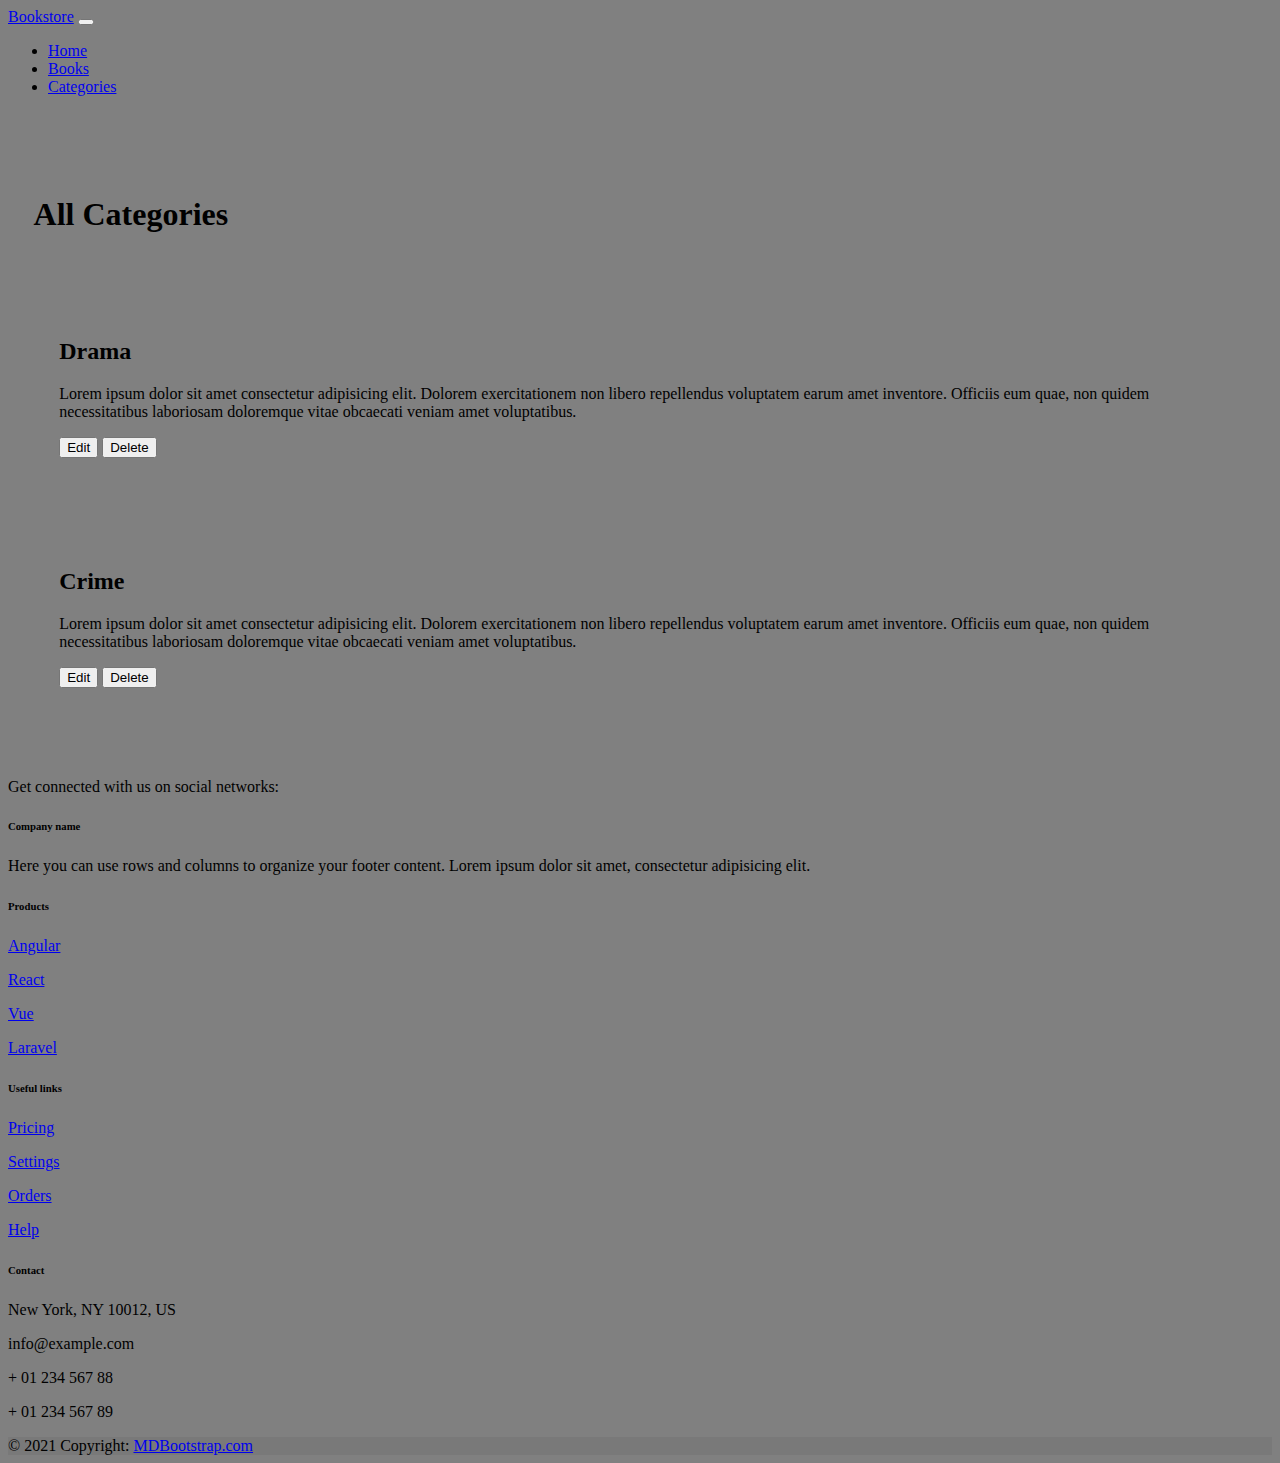
<file: ASP.NET/BookstorUI/categories.html>
<!DOCTYPE html>
<html lang="en">

<head>
    <meta charset="UTF-8">
    <meta http-equiv="X-UA-Compatible" content="IE=edge">
    <meta name="viewport" content="width=device-width, initial-scale=1.0">
    <title>Categories</title>
    <!-- CSS only -->
    <link href="https://cdn.jsdelivr.net/npm/bootstrap@5.0.2/dist/css/bootstrap.min.css" rel="stylesheet"
        integrity="sha384-EVSTQN3/azprG1Anm3QDgpJLIm9Nao0Yz1ztcQTwFspd3yD65VohhpuuCOmLASjC" crossorigin="anonymous">
    <!-- Custom CSS -->
    <link rel="stylesheet" href="./Css/main.css">
    <!-- Jquery -->
    <script src="https://code.jquery.com/jquery-3.6.0.min.js"
        integrity="sha256-/xUj+3OJU5yExlq6GSYGSHk7tPXikynS7ogEvDej/m4=" crossorigin="anonymous"></script>
    <!-- JavaScript Bundle with Popper -->
    <script src="https://cdn.jsdelivr.net/npm/bootstrap@5.0.2/dist/js/bootstrap.bundle.min.js"
        integrity="sha384-MrcW6ZMFYlzcLA8Nl+NtUVF0sA7MsXsP1UyJoMp4YLEuNSfAP+JcXn/tWtIaxVXM"
        crossorigin="anonymous"></script>
    <!-- Custom JavaScript -->
    <script src="./Js/main.js"></script>
</head>

<body>
    <div class="container">

        <nav class="navbar navbar-expand-lg navbar-dark bg-primary">
            <div class="container-fluid">
                <a class="navbar-brand" href="./index.html">Bookstore</a>
                <button class="navbar-toggler" type="button" data-bs-toggle="collapse" data-bs-target="#navbarNav"
                    aria-controls="navbarNav" aria-expanded="false" aria-label="Toggle navigation">
                    <span class="navbar-toggler-icon"></span>
                </button>
                <div class="collapse navbar-collapse" id="navbarNav">
                    <ul class="navbar-nav">
                        <li class="nav-item">
                            <a class="nav-link active" aria-current="page" href="./index.html">Home</a>
                        </li>
                        <li class="nav-item">
                            <a class="nav-link" href="./books.html">Books</a>
                        </li>
                        <li class="nav-item">
                            <a class="nav-link" href="./categories.html">Categories</a>
                        </li>
                    </ul>
                </div>
            </div>
        </nav>

        <main class="bg-light category-contaier">

            <br>
            <h1>All Categories</h1>
            <br>
            <div id="all-categories">
                <div class="category-contaier">
                    <h2>Drama</h2>
                    <p>Lorem ipsum dolor sit amet consectetur adipisicing elit. Dolorem exercitationem non libero
                        repellendus voluptatem earum amet inventore. Officiis eum quae, non quidem necessitatibus
                        laboriosam
                        doloremque vitae obcaecati veniam amet voluptatibus.</p>
                    <button class="btn btn-primary">Edit</button>
                    <button class="btn btn-danger">Delete</button>
                </div>
                <div class="category-contaier">
                    <h2>Crime</h2>
                    <p>Lorem ipsum dolor sit amet consectetur adipisicing elit. Dolorem exercitationem non libero
                        repellendus voluptatem earum amet inventore. Officiis eum quae, non quidem necessitatibus
                        laboriosam
                        doloremque vitae obcaecati veniam amet voluptatibus.</p>
                    <button class="btn btn-primary">Edit</button>
                    <button class="btn btn-danger">Delete</button>
                </div>
            </div>

        </main>
        
        <!-- Footer -->
        <footer class="text-center text-lg-start bg-light text-muted">
            <!-- Section: Social media -->
            <section class="d-flex justify-content-center justify-content-lg-between p-4 border-bottom">
                <!-- Left -->
                <div class="me-5 d-none d-lg-block">
                    <span>Get connected with us on social networks:</span>
                </div>
                <!-- Left -->
                <!-- Right -->
                <div>
                    <a href="" class="me-4 text-reset">
                        <i class="fab fa-facebook-f"></i>
                    </a>
                    <a href="" class="me-4 text-reset">
                        <i class="fab fa-twitter"></i>
                    </a>
                    <a href="" class="me-4 text-reset">
                        <i class="fab fa-google"></i>
                    </a>
                    <a href="" class="me-4 text-reset">
                        <i class="fab fa-instagram"></i>
                    </a>
                    <a href="" class="me-4 text-reset">
                        <i class="fab fa-linkedin"></i>
                    </a>
                    <a href="" class="me-4 text-reset">
                        <i class="fab fa-github"></i>
                    </a>
                </div>
                <!-- Right -->
            </section>
            <!-- Section: Social media -->
            <!-- Section: Links  -->
            <section class="">
                <div class="container text-center text-md-start mt-5">
                    <!-- Grid row -->
                    <div class="row mt-3">
                        <!-- Grid column -->
                        <div class="col-md-3 col-lg-4 col-xl-3 mx-auto mb-4">
                            <!-- Content -->
                            <h6 class="text-uppercase fw-bold mb-4">
                                <i class="fas fa-gem me-3"></i>Company name
                            </h6>
                            <p>
                                Here you can use rows and columns to organize your footer content. Lorem ipsum
                                dolor sit amet, consectetur adipisicing elit.
                            </p>
                        </div>
                        <!-- Grid column -->

                        <!-- Grid column -->
                        <div class="col-md-2 col-lg-2 col-xl-2 mx-auto mb-4">
                            <!-- Links -->
                            <h6 class="text-uppercase fw-bold mb-4">
                                Products
                            </h6>
                            <p>
                                <a href="#!" class="text-reset">Angular</a>
                            </p>
                            <p>
                                <a href="#!" class="text-reset">React</a>
                            </p>
                            <p>
                                <a href="#!" class="text-reset">Vue</a>
                            </p>
                            <p>
                                <a href="#!" class="text-reset">Laravel</a>
                            </p>
                        </div>
                        <!-- Grid column -->
                        <!-- Grid column -->
                        <div class="col-md-3 col-lg-2 col-xl-2 mx-auto mb-4">
                            <!-- Links -->
                            <h6 class="text-uppercase fw-bold mb-4">
                                Useful links
                            </h6>
                            <p>
                                <a href="#!" class="text-reset">Pricing</a>
                            </p>
                            <p>
                                <a href="#!" class="text-reset">Settings</a>
                            </p>
                            <p>
                                <a href="#!" class="text-reset">Orders</a>
                            </p>
                            <p>
                                <a href="#!" class="text-reset">Help</a>
                            </p>
                        </div>
                        <!-- Grid column -->

                        <!-- Grid column -->
                        <div class="col-md-4 col-lg-3 col-xl-3 mx-auto mb-md-0 mb-4">
                            <!-- Links -->
                            <h6 class="text-uppercase fw-bold mb-4">
                                Contact
                            </h6>
                            <p><i class="fas fa-home me-3"></i> New York, NY 10012, US</p>
                            <p>
                                <i class="fas fa-envelope me-3"></i>
                                info@example.com
                            </p>
                            <p><i class="fas fa-phone me-3"></i> + 01 234 567 88</p>
                            <p><i class="fas fa-print me-3"></i> + 01 234 567 89</p>
                        </div>
                        <!-- Grid column -->
                    </div>
                    <!-- Grid row -->
                </div>
            </section>
            <!-- Section: Links  -->

            <!-- Copyright -->
            <div class="text-center p-4" style="background-color: rgba(0, 0, 0, 0.05);">
                © 2021 Copyright:
                <a class="text-reset fw-bold" href="https://mdbootstrap.com/">MDBootstrap.com</a>
            </div>
            <!-- Copyright -->
        </footer>
        <!-- Footer -->

    </div>

</body>

</html>
</file>
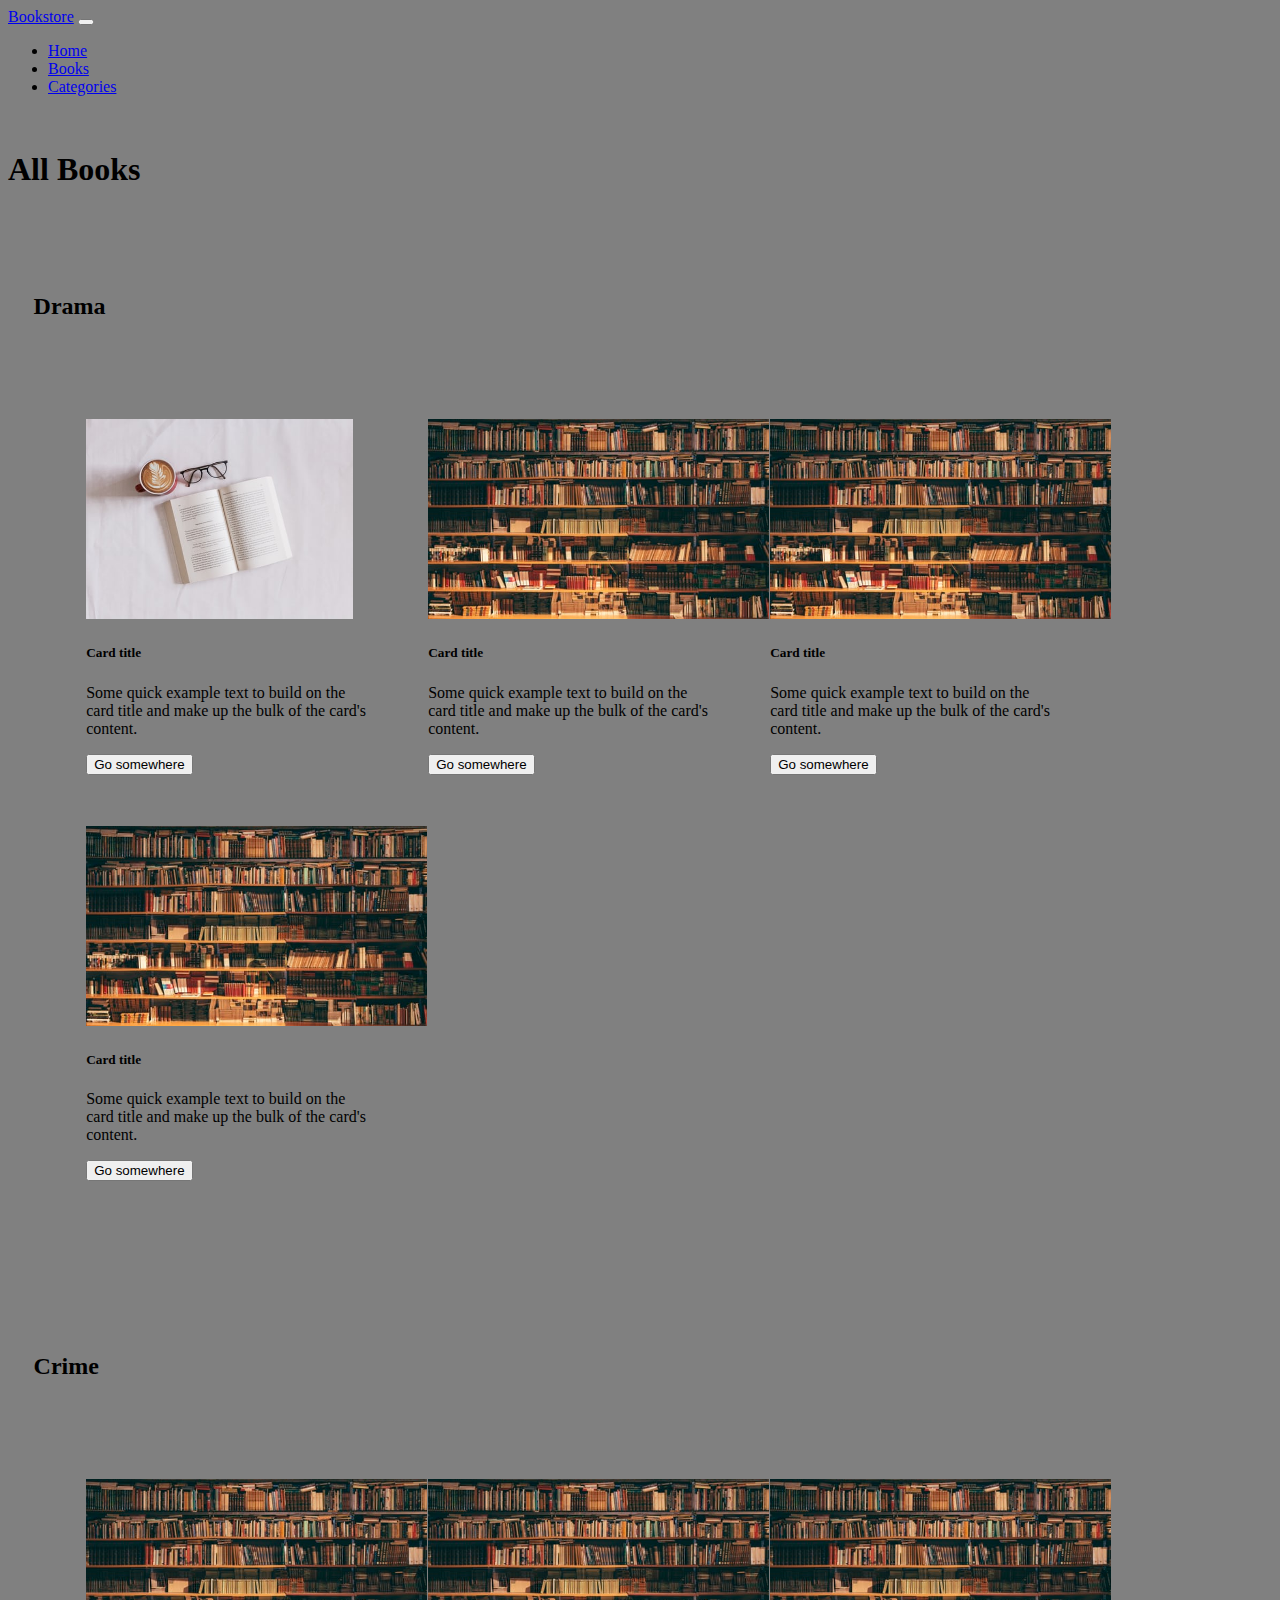
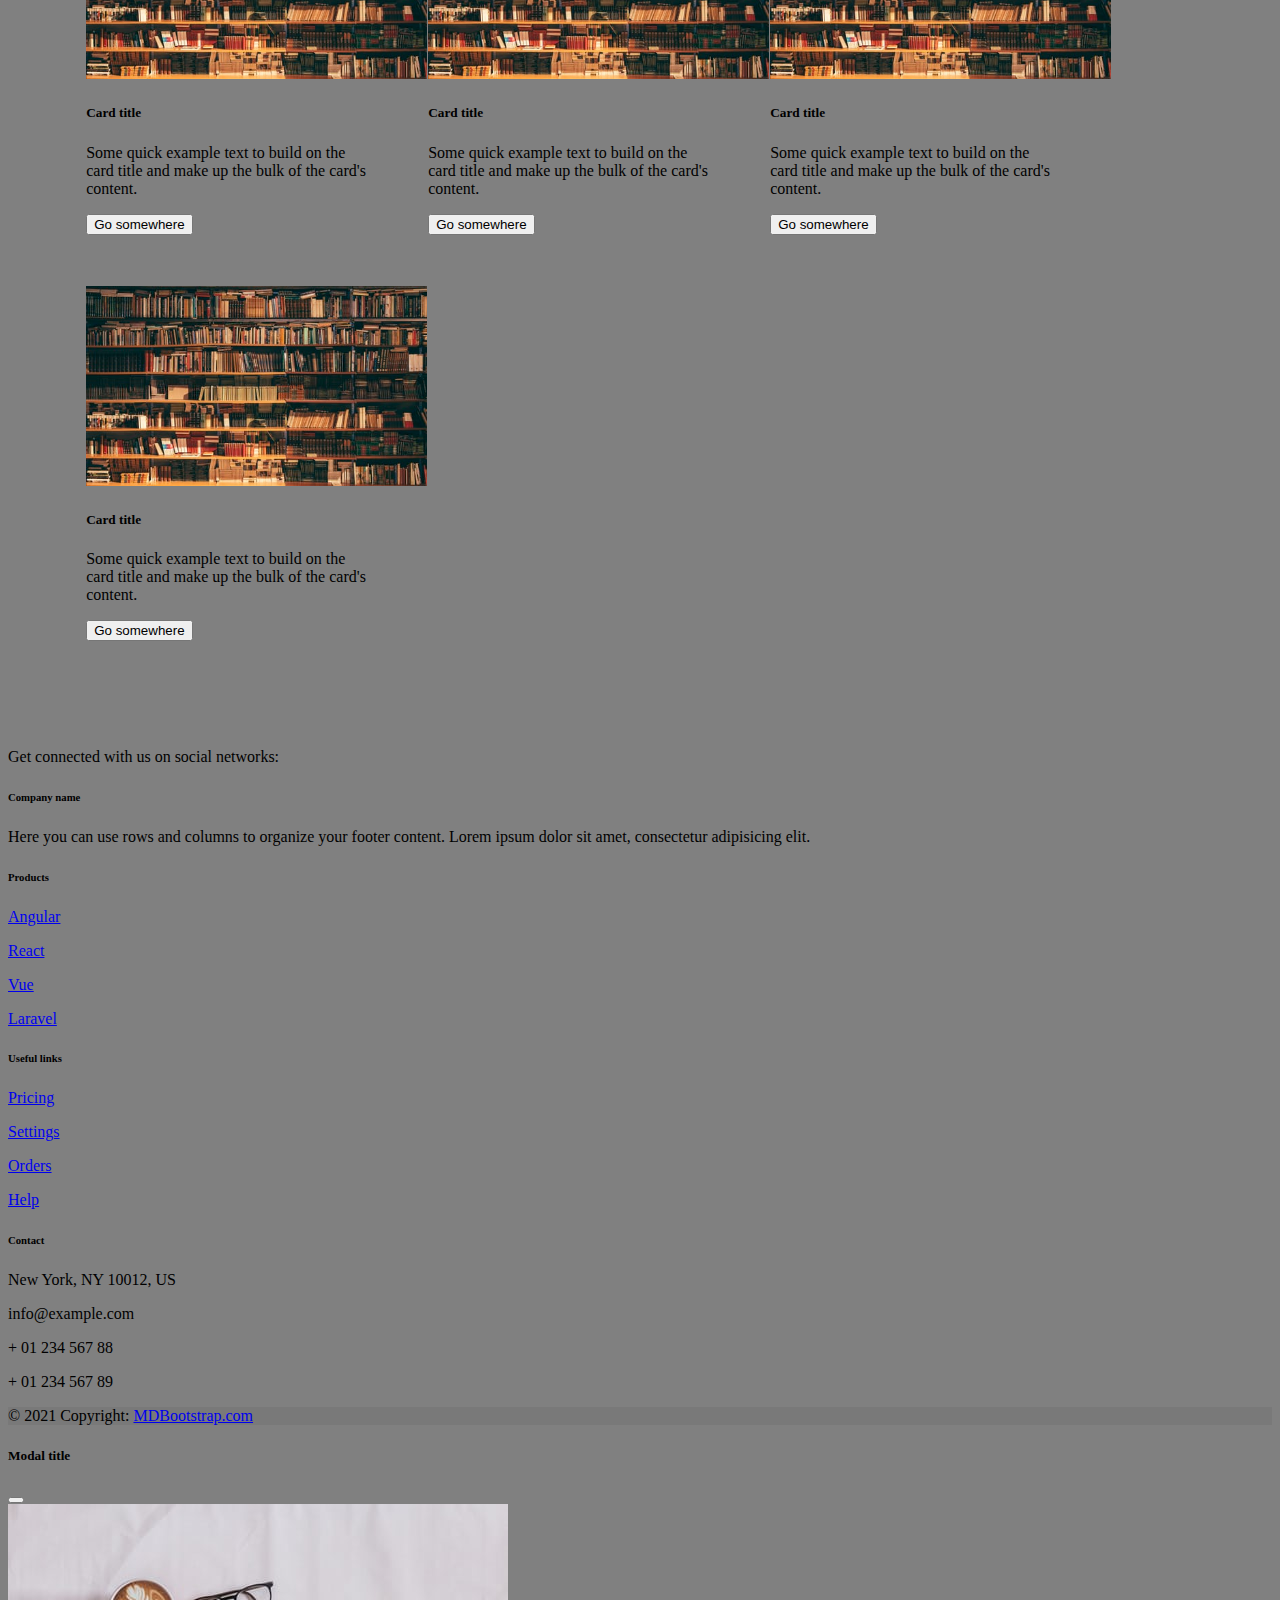
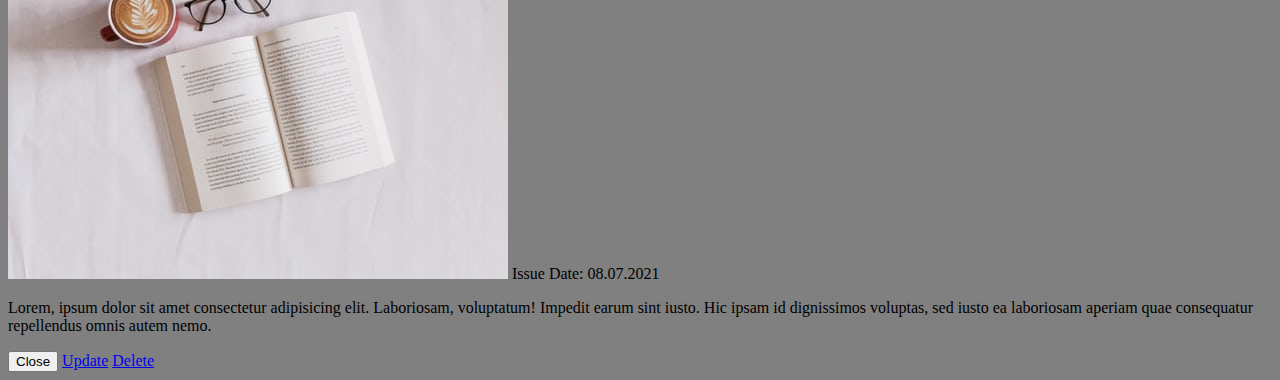
<file: ASP.NET/Bookstore/BookstoreUI/books.html>
<!DOCTYPE html>
<html lang="en">

<head>
    <meta charset="UTF-8">
    <meta http-equiv="X-UA-Compatible" content="IE=edge">
    <meta name="viewport" content="width=device-width, initial-scale=1.0">
    <title>Books</title>
    <!-- CSS only -->
    <link href="https://cdn.jsdelivr.net/npm/bootstrap@5.0.2/dist/css/bootstrap.min.css" rel="stylesheet"
        integrity="sha384-EVSTQN3/azprG1Anm3QDgpJLIm9Nao0Yz1ztcQTwFspd3yD65VohhpuuCOmLASjC" crossorigin="anonymous">
    <!-- Custom CSS -->
    <link rel="stylesheet" href="./Css/main.css">
    <!-- Jquery -->
    <script src="https://code.jquery.com/jquery-3.6.0.min.js"
        integrity="sha256-/xUj+3OJU5yExlq6GSYGSHk7tPXikynS7ogEvDej/m4=" crossorigin="anonymous"></script>
    <!-- JavaScript Bundle with Popper -->
    <script src="https://cdn.jsdelivr.net/npm/bootstrap@5.0.2/dist/js/bootstrap.bundle.min.js"
        integrity="sha384-MrcW6ZMFYlzcLA8Nl+NtUVF0sA7MsXsP1UyJoMp4YLEuNSfAP+JcXn/tWtIaxVXM"
        crossorigin="anonymous"></script>
    <!-- Custom JavaScript -->
    <script src="./Js/main.js"></script>
</head>

<body>
    <div class="container">

        <nav class="navbar navbar-expand-lg navbar-dark bg-primary">
            <div class="container-fluid">
                <a class="navbar-brand" href="./index.html">Bookstore</a>
                <button class="navbar-toggler" type="button" data-bs-toggle="collapse" data-bs-target="#navbarNav"
                    aria-controls="navbarNav" aria-expanded="false" aria-label="Toggle navigation">
                    <span class="navbar-toggler-icon"></span>
                </button>
                <div class="collapse navbar-collapse" id="navbarNav">
                    <ul class="navbar-nav">
                        <li class="nav-item">
                            <a class="nav-link active" aria-current="page" href="./index.html">Home</a>
                        </li>
                        <li class="nav-item">
                            <a class="nav-link" href="./books.html">Books</a>
                        </li>
                        <li class="nav-item">
                            <a class="nav-link" href="./categories.html">Categories</a>
                        </li>
                    </ul>
                </div>
            </div>
        </nav>

        <main id="allbooks" class="bg-light">
            <br>
            <h1 class="h1 text-center">All Books</h1>
            <br>
            <div class="books-category">
                <h2>Drama</h2>
                <br>
                <div class="book-container">
                    <div class="card" style="width: 18rem;">
                        <img src="./Images/book2.jpg" class="card-img-top" alt="...">
                        <div class="card-body">
                            <span hidden>5</span>
                            <h5 class="card-title">Card title</h5>
                            <p class="card-text">Some quick example text to build on the card title and make up the bulk
                                of
                                the card's content.</p>
                            <button class="btn btn-primary">Go somewhere</button>
                        </div>
                    </div>
                    <div class="card" style="width: 18rem;">
                        <img src="./Images/book1.jpg" class="card-img-top" alt="...">
                        <div class="card-body">
                            <span hidden>6</span>
                            <h5 class="card-title">Card title</h5>
                            <p class="card-text">Some quick example text to build on the card title and make up the bulk
                                of
                                the card's content.</p>
                            <button class="btn btn-primary">Go somewhere</button>
                        </div>
                    </div>
                    <div class="card" style="width: 18rem;">
                        <img src="./Images/book1.jpg" class="card-img-top" alt="...">
                        <div class="card-body">
                            <span hidden>7</span>
                            <h5 class="card-title">Card title</h5>
                            <p class="card-text">Some quick example text to build on the card title and make up the bulk
                                of
                                the card's content.</p>
                            <button class="btn btn-primary">Go somewhere</button>
                        </div>
                    </div>
                    <div class="card" style="width: 18rem;">
                        <img src="./Images/book1.jpg" class="card-img-top" alt="...">
                        <div class="card-body">
                            <span hidden>8</span>
                            <h5 class="card-title">Card title</h5>
                            <p class="card-text">Some quick example text to build on the card title and make up the bulk
                                of
                                the card's content.</p>
                            <button class="btn btn-primary">Go somewhere</button>
                        </div>
                    </div>
                </div>
            </div>

            <div class="books-category container-fluid">
                <h2>Crime</h2>
                <br>
                <div class="book-container">
                    <div class="card" style="width: 18rem;">
                        <img src="./Images/book1.jpg" class="card-img-top" alt="...">
                        <div class="card-body">
                            <span hidden>1</span>
                            <h5 class="card-title">Card title</h5>
                            <p class="card-text">Some quick example text to build on the card title and make up the bulk
                                of
                                the card's content.</p>
                            <button class="btn btn-primary">Go somewhere</button>
                        </div>
                    </div>
                    <div class="card" style="width: 18rem;">
                        <img src="./Images/book1.jpg" class="card-img-top" alt="...">
                        <div class="card-body">
                            <span hidden>2</span>
                            <h5 class="card-title">Card title</h5>
                            <p class="card-text">Some quick example text to build on the card title and make up the bulk
                                of
                                the card's content.</p>
                            <button class="btn btn-primary">Go somewhere</button>
                        </div>
                    </div>
                    <div class="card" style="width: 18rem;">
                        <img src="./Images/book1.jpg" class="card-img-top" alt="...">
                        <div class="card-body">
                            <span hidden>3</span>
                            <h5 class="card-title">Card title</h5>
                            <p class="card-text">Some quick example text to build on the card title and make up the bulk
                                of
                                the card's content.</p>
                            <button class="btn btn-primary">Go somewhere</button>
                        </div>
                    </div>
                    <div class="card" style="width: 18rem;">
                        <img src="./Images/book1.jpg" class="card-img-top" alt="...">
                        <div class="card-body">
                            <span hidden>4</span>
                            <h5 class="card-title">Card title</h5>
                            <p class="card-text">Some quick example text to build on the card title and make up the bulk
                                of
                                the card's content.</p>
                            <button class="btn btn-primary">Go somewhere</button>
                        </div>
                    </div>
                </div>
            </div>

        </main>

        <!-- Footer -->
        <footer class="text-center text-lg-start bg-light text-muted">
            <!-- Section: Social media -->
            <section class="d-flex justify-content-center justify-content-lg-between p-4 border-bottom">
                <!-- Left -->
                <div class="me-5 d-none d-lg-block">
                    <span>Get connected with us on social networks:</span>
                </div>
                <!-- Left -->
                <!-- Right -->
                <div>
                    <a href="" class="me-4 text-reset">
                        <i class="fab fa-facebook-f"></i>
                    </a>
                    <a href="" class="me-4 text-reset">
                        <i class="fab fa-twitter"></i>
                    </a>
                    <a href="" class="me-4 text-reset">
                        <i class="fab fa-google"></i>
                    </a>
                    <a href="" class="me-4 text-reset">
                        <i class="fab fa-instagram"></i>
                    </a>
                    <a href="" class="me-4 text-reset">
                        <i class="fab fa-linkedin"></i>
                    </a>
                    <a href="" class="me-4 text-reset">
                        <i class="fab fa-github"></i>
                    </a>
                </div>
                <!-- Right -->
            </section>
            <!-- Section: Social media -->
            <!-- Section: Links  -->
            <section class="">
                <div class="container text-center text-md-start mt-5">
                    <!-- Grid row -->
                    <div class="row mt-3">
                        <!-- Grid column -->
                        <div class="col-md-3 col-lg-4 col-xl-3 mx-auto mb-4">
                            <!-- Content -->
                            <h6 class="text-uppercase fw-bold mb-4">
                                <i class="fas fa-gem me-3"></i>Company name
                            </h6>
                            <p>
                                Here you can use rows and columns to organize your footer content. Lorem ipsum
                                dolor sit amet, consectetur adipisicing elit.
                            </p>
                        </div>
                        <!-- Grid column -->

                        <!-- Grid column -->
                        <div class="col-md-2 col-lg-2 col-xl-2 mx-auto mb-4">
                            <!-- Links -->
                            <h6 class="text-uppercase fw-bold mb-4">
                                Products
                            </h6>
                            <p>
                                <a href="#!" class="text-reset">Angular</a>
                            </p>
                            <p>
                                <a href="#!" class="text-reset">React</a>
                            </p>
                            <p>
                                <a href="#!" class="text-reset">Vue</a>
                            </p>
                            <p>
                                <a href="#!" class="text-reset">Laravel</a>
                            </p>
                        </div>
                        <!-- Grid column -->
                        <!-- Grid column -->
                        <div class="col-md-3 col-lg-2 col-xl-2 mx-auto mb-4">
                            <!-- Links -->
                            <h6 class="text-uppercase fw-bold mb-4">
                                Useful links
                            </h6>
                            <p>
                                <a href="#!" class="text-reset">Pricing</a>
                            </p>
                            <p>
                                <a href="#!" class="text-reset">Settings</a>
                            </p>
                            <p>
                                <a href="#!" class="text-reset">Orders</a>
                            </p>
                            <p>
                                <a href="#!" class="text-reset">Help</a>
                            </p>
                        </div>
                        <!-- Grid column -->

                        <!-- Grid column -->
                        <div class="col-md-4 col-lg-3 col-xl-3 mx-auto mb-md-0 mb-4">
                            <!-- Links -->
                            <h6 class="text-uppercase fw-bold mb-4">
                                Contact
                            </h6>
                            <p><i class="fas fa-home me-3"></i> New York, NY 10012, US</p>
                            <p>
                                <i class="fas fa-envelope me-3"></i>
                                info@example.com
                            </p>
                            <p><i class="fas fa-phone me-3"></i> + 01 234 567 88</p>
                            <p><i class="fas fa-print me-3"></i> + 01 234 567 89</p>
                        </div>
                        <!-- Grid column -->
                    </div>
                    <!-- Grid row -->
                </div>
            </section>
            <!-- Section: Links  -->

            <!-- Copyright -->
            <div class="text-center p-4" style="background-color: rgba(0, 0, 0, 0.05);">
                © 2021 Copyright:
                <a class="text-reset fw-bold" href="https://mdbootstrap.com/">MDBootstrap.com</a>
            </div>
            <!-- Copyright -->
        </footer>
        <!-- Footer -->
    </div>

    <div class="modal" tabindex="-1" id="myModal">
        <div class="modal-dialog">
            <div class="modal-content">
                <div class="modal-header">
                    <h5 class="modal-title">Modal title</h5>
                    <button type="button" class="btn-close" data-bs-dismiss="modal" aria-label="Close"></button>
                </div>
                <div class="modal-body">
                    <img src="./Images/book2.jpg" alt="Book image" class="img-fluid">
                    <label for="issueDate">Issue Date:</label>
                    <span id="issueDate">08.07.2021</span>
                    <br>
                    <p>Lorem, ipsum dolor sit amet consectetur adipisicing elit. Laboriosam, voluptatum! Impedit earum
                        sint iusto. Hic ipsam id dignissimos voluptas, sed iusto ea laboriosam aperiam quae consequatur
                        repellendus omnis autem nemo.</p>
                </div>
                <div class="modal-footer">
                    <button type="button" class="btn btn-secondary" data-bs-dismiss="modal">Close</button>
                    <a href="./Books/AddOrUpdateBook.html" class="btn btn-primary">Update</a>
                    <a href="./Books/DeleteBook.html" class="btn btn-danger">Delete</a>
                </div>
            </div>
        </div>
    </div>

</body>

</html>
</file>
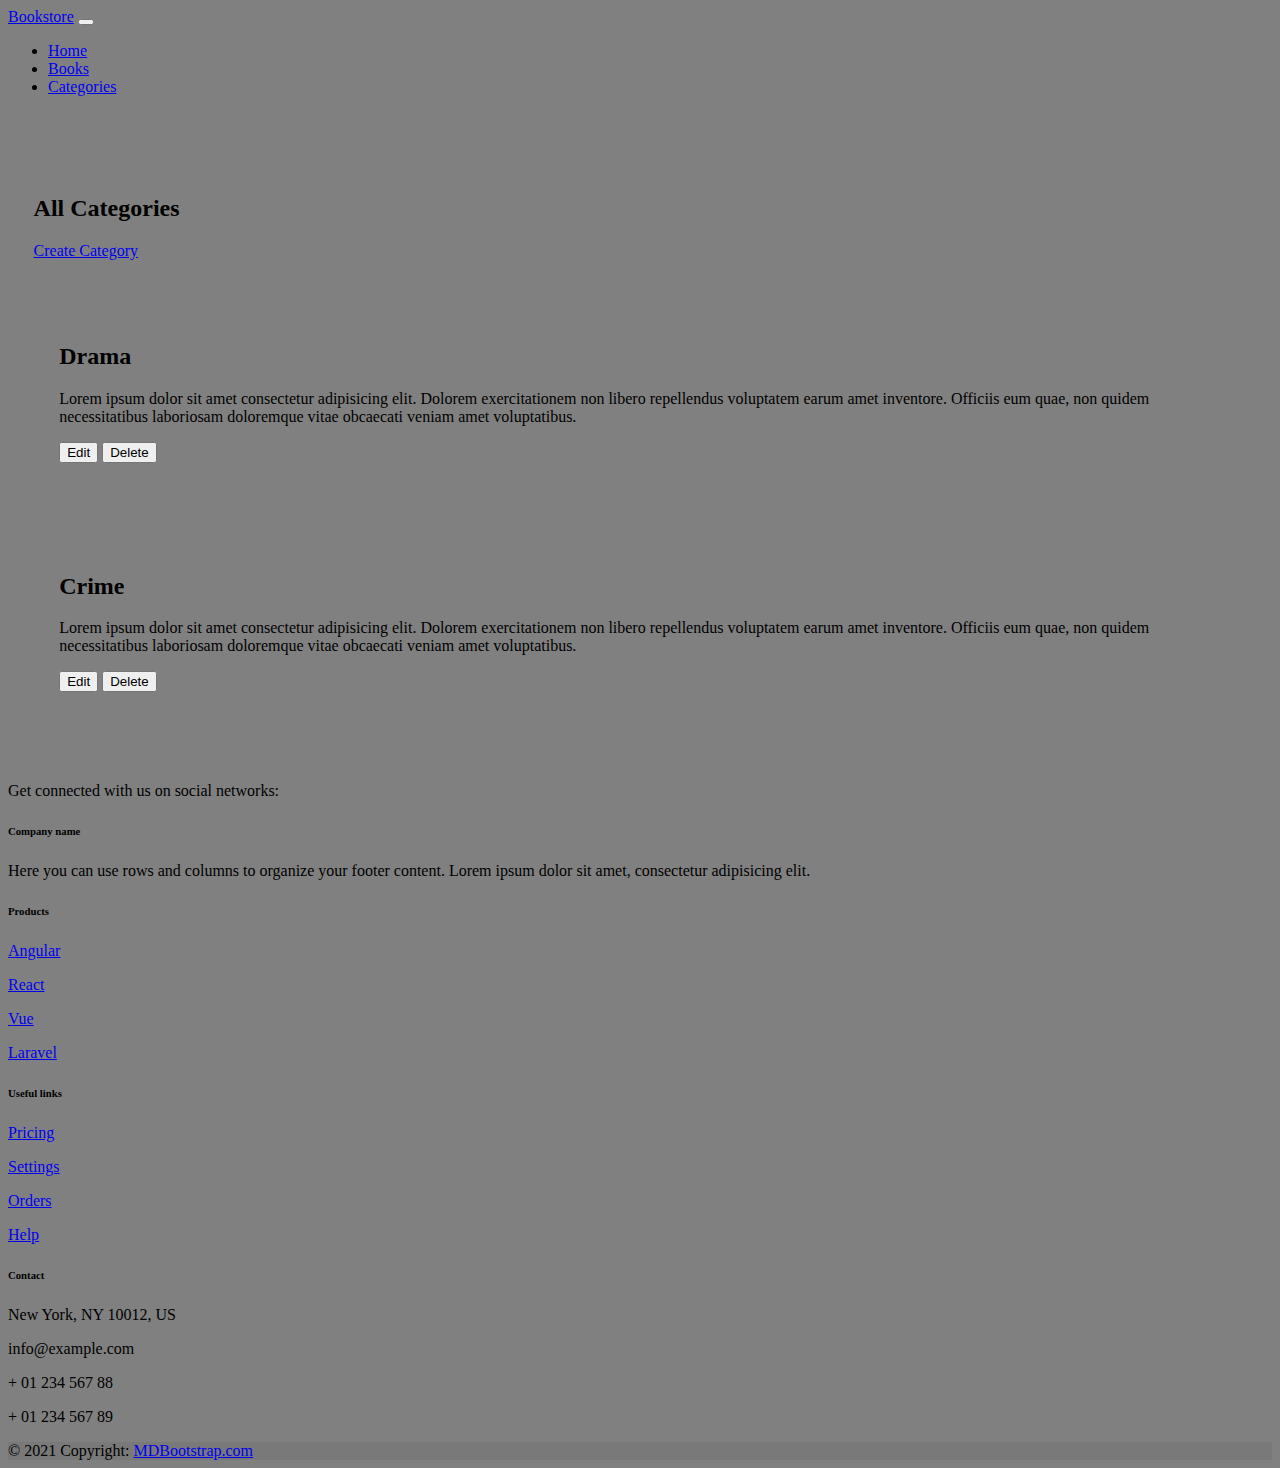
<file: ASP.NET/Bookstore/BookstoreUI/categories.html>
<!DOCTYPE html>
<html lang="en">

<head>
    <meta charset="UTF-8">
    <meta http-equiv="X-UA-Compatible" content="IE=edge">
    <meta name="viewport" content="width=device-width, initial-scale=1.0">
    <title>Categories</title>
    <!-- CSS only -->
    <link href="https://cdn.jsdelivr.net/npm/bootstrap@5.0.2/dist/css/bootstrap.min.css" rel="stylesheet"
        integrity="sha384-EVSTQN3/azprG1Anm3QDgpJLIm9Nao0Yz1ztcQTwFspd3yD65VohhpuuCOmLASjC" crossorigin="anonymous">
    <!-- Custom CSS -->
    <link rel="stylesheet" href="./Css/main.css">
    <!-- Jquery -->
    <script src="https://code.jquery.com/jquery-3.6.0.min.js"
        integrity="sha256-/xUj+3OJU5yExlq6GSYGSHk7tPXikynS7ogEvDej/m4=" crossorigin="anonymous"></script>
    <!-- JavaScript Bundle with Popper -->
    <script src="https://cdn.jsdelivr.net/npm/bootstrap@5.0.2/dist/js/bootstrap.bundle.min.js"
        integrity="sha384-MrcW6ZMFYlzcLA8Nl+NtUVF0sA7MsXsP1UyJoMp4YLEuNSfAP+JcXn/tWtIaxVXM"
        crossorigin="anonymous"></script>
    <!-- Custom JavaScript -->
    <script src="./Js/main.js"></script>
</head>

<body>
    <div class="container">

        <nav class="navbar navbar-expand-lg navbar-dark bg-primary">
            <div class="container-fluid">
                <a class="navbar-brand" href="./index.html">Bookstore</a>
                <button class="navbar-toggler" type="button" data-bs-toggle="collapse" data-bs-target="#navbarNav"
                    aria-controls="navbarNav" aria-expanded="false" aria-label="Toggle navigation">
                    <span class="navbar-toggler-icon"></span>
                </button>
                <div class="collapse navbar-collapse" id="navbarNav">
                    <ul class="navbar-nav">
                        <li class="nav-item">
                            <a class="nav-link active" aria-current="page" href="./index.html">Home</a>
                        </li>
                        <li class="nav-item">
                            <a class="nav-link" href="./books.html">Books</a>
                        </li>
                        <li class="nav-item">
                            <a class="nav-link" href="./categories.html">Categories</a>
                        </li>
                    </ul>
                </div>
            </div>
        </nav>

        <main class="bg-light category-contaier">

            <br>
            <h2 class="text-center">All Categories</h2>
            <div class="col-2 offset-10"><a href="./Categories/AddOrUpdateCategory.html" class="btn btn-primary">Create Category</a></div>
            <br>
            <div id="all-categories">
                <div class="category-contaier">
                    <h2>Drama</h2>
                    <p>Lorem ipsum dolor sit amet consectetur adipisicing elit. Dolorem exercitationem non libero
                        repellendus voluptatem earum amet inventore. Officiis eum quae, non quidem necessitatibus
                        laboriosam
                        doloremque vitae obcaecati veniam amet voluptatibus.</p>
                    <button class="btn btn-primary">Edit</button>
                    <button class="btn btn-danger">Delete</button>
                </div>
                <div class="category-contaier">
                    <h2>Crime</h2>
                    <p>Lorem ipsum dolor sit amet consectetur adipisicing elit. Dolorem exercitationem non libero
                        repellendus voluptatem earum amet inventore. Officiis eum quae, non quidem necessitatibus
                        laboriosam
                        doloremque vitae obcaecati veniam amet voluptatibus.</p>
                    <button class="btn btn-primary">Edit</button>
                    <button class="btn btn-danger">Delete</button>
                </div>
            </div>

        </main>
        
        <!-- Footer -->
        <footer class="text-center text-lg-start bg-light text-muted">
            <!-- Section: Social media -->
            <section class="d-flex justify-content-center justify-content-lg-between p-4 border-bottom">
                <!-- Left -->
                <div class="me-5 d-none d-lg-block">
                    <span>Get connected with us on social networks:</span>
                </div>
                <!-- Left -->
                <!-- Right -->
                <div>
                    <a href="" class="me-4 text-reset">
                        <i class="fab fa-facebook-f"></i>
                    </a>
                    <a href="" class="me-4 text-reset">
                        <i class="fab fa-twitter"></i>
                    </a>
                    <a href="" class="me-4 text-reset">
                        <i class="fab fa-google"></i>
                    </a>
                    <a href="" class="me-4 text-reset">
                        <i class="fab fa-instagram"></i>
                    </a>
                    <a href="" class="me-4 text-reset">
                        <i class="fab fa-linkedin"></i>
                    </a>
                    <a href="" class="me-4 text-reset">
                        <i class="fab fa-github"></i>
                    </a>
                </div>
                <!-- Right -->
            </section>
            <!-- Section: Social media -->
            <!-- Section: Links  -->
            <section class="">
                <div class="container text-center text-md-start mt-5">
                    <!-- Grid row -->
                    <div class="row mt-3">
                        <!-- Grid column -->
                        <div class="col-md-3 col-lg-4 col-xl-3 mx-auto mb-4">
                            <!-- Content -->
                            <h6 class="text-uppercase fw-bold mb-4">
                                <i class="fas fa-gem me-3"></i>Company name
                            </h6>
                            <p>
                                Here you can use rows and columns to organize your footer content. Lorem ipsum
                                dolor sit amet, consectetur adipisicing elit.
                            </p>
                        </div>
                        <!-- Grid column -->

                        <!-- Grid column -->
                        <div class="col-md-2 col-lg-2 col-xl-2 mx-auto mb-4">
                            <!-- Links -->
                            <h6 class="text-uppercase fw-bold mb-4">
                                Products
                            </h6>
                            <p>
                                <a href="#!" class="text-reset">Angular</a>
                            </p>
                            <p>
                                <a href="#!" class="text-reset">React</a>
                            </p>
                            <p>
                                <a href="#!" class="text-reset">Vue</a>
                            </p>
                            <p>
                                <a href="#!" class="text-reset">Laravel</a>
                            </p>
                        </div>
                        <!-- Grid column -->
                        <!-- Grid column -->
                        <div class="col-md-3 col-lg-2 col-xl-2 mx-auto mb-4">
                            <!-- Links -->
                            <h6 class="text-uppercase fw-bold mb-4">
                                Useful links
                            </h6>
                            <p>
                                <a href="#!" class="text-reset">Pricing</a>
                            </p>
                            <p>
                                <a href="#!" class="text-reset">Settings</a>
                            </p>
                            <p>
                                <a href="#!" class="text-reset">Orders</a>
                            </p>
                            <p>
                                <a href="#!" class="text-reset">Help</a>
                            </p>
                        </div>
                        <!-- Grid column -->

                        <!-- Grid column -->
                        <div class="col-md-4 col-lg-3 col-xl-3 mx-auto mb-md-0 mb-4">
                            <!-- Links -->
                            <h6 class="text-uppercase fw-bold mb-4">
                                Contact
                            </h6>
                            <p><i class="fas fa-home me-3"></i> New York, NY 10012, US</p>
                            <p>
                                <i class="fas fa-envelope me-3"></i>
                                info@example.com
                            </p>
                            <p><i class="fas fa-phone me-3"></i> + 01 234 567 88</p>
                            <p><i class="fas fa-print me-3"></i> + 01 234 567 89</p>
                        </div>
                        <!-- Grid column -->
                    </div>
                    <!-- Grid row -->
                </div>
            </section>
            <!-- Section: Links  -->

            <!-- Copyright -->
            <div class="text-center p-4" style="background-color: rgba(0, 0, 0, 0.05);">
                © 2021 Copyright:
                <a class="text-reset fw-bold" href="https://mdbootstrap.com/">MDBootstrap.com</a>
            </div>
            <!-- Copyright -->
        </footer>
        <!-- Footer -->

    </div>

</body>

</html>
</file>
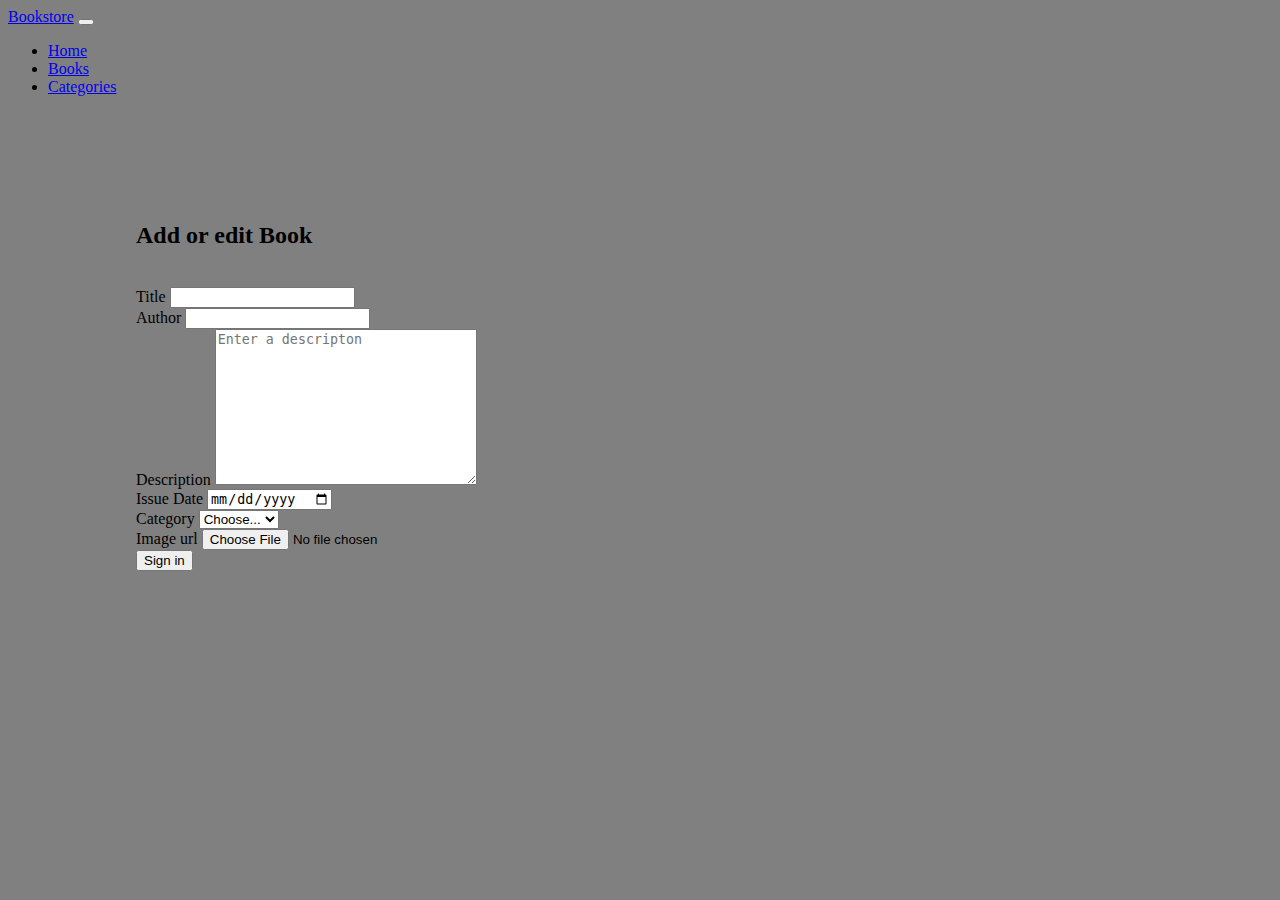
<file: ASP.NET/Bookstore/BookstoreUI/Books/AddOrUpdateBook.html>
<!DOCTYPE html>
<html lang="en">

<head>
    <meta charset="UTF-8">
    <meta http-equiv="X-UA-Compatible" content="IE=edge">
    <meta name="viewport" content="width=device-width, initial-scale=1.0">
    <title>Add or update book</title>
    <!-- CSS only -->
    <link href="https://cdn.jsdelivr.net/npm/bootstrap@5.0.2/dist/css/bootstrap.min.css" rel="stylesheet"
        integrity="sha384-EVSTQN3/azprG1Anm3QDgpJLIm9Nao0Yz1ztcQTwFspd3yD65VohhpuuCOmLASjC" crossorigin="anonymous">
    <!-- Custom CSS -->
    <link rel="stylesheet" href="../Css/main.css">
    <!-- Jquery -->
    <script src="https://code.jquery.com/jquery-3.6.0.min.js"
        integrity="sha256-/xUj+3OJU5yExlq6GSYGSHk7tPXikynS7ogEvDej/m4=" crossorigin="anonymous"></script>
    <!-- JavaScript Bundle with Popper -->
    <script src="https://cdn.jsdelivr.net/npm/bootstrap@5.0.2/dist/js/bootstrap.bundle.min.js"
        integrity="sha384-MrcW6ZMFYlzcLA8Nl+NtUVF0sA7MsXsP1UyJoMp4YLEuNSfAP+JcXn/tWtIaxVXM"
        crossorigin="anonymous"></script>
    <!-- Custom JavaScript -->
    <script src="../Js/main.js"></script>
</head>

<body>
    <div class="container">

        <nav class="navbar navbar-expand-lg navbar-dark bg-primary">
            <div class="container-fluid">
                <a class="navbar-brand" href="../index.html">Bookstore</a>
                <button class="navbar-toggler" type="button" data-bs-toggle="collapse" data-bs-target="#navbarNav"
                    aria-controls="navbarNav" aria-expanded="false" aria-label="Toggle navigation">
                    <span class="navbar-toggler-icon"></span>
                </button>
                <div class="collapse navbar-collapse" id="navbarNav">
                    <ul class="navbar-nav">
                        <li class="nav-item">
                            <a class="nav-link active" aria-current="page" href="../index.html">Home</a>
                        </li>
                        <li class="nav-item">
                            <a class="nav-link" href="../books.html">Books</a>
                        </li>
                        <li class="nav-item">
                            <a class="nav-link" href="../categories.html">Categories</a>
                        </li>
                    </ul>
                </div>
            </div>
        </nav>
        <main class="bg-light form-container">
            
            <h2 class="h2 text-center">Add or edit Book</h2>
            <br>
            <div class="">
                <form class="row g-3">
                    <div class="col-md-6">
                        <label for="inputTitle" class="form-label">Title</label>
                        <input type="text" class="form-control" id="inputTitle">
                    </div>
                    <div class="col-md-6">
                        <label for="inputAuthor" class="form-label">Author</label>
                        <input type="password" class="form-control" id="inputAuthor">
                    </div>
                    <div class="col-12">
                        <label for="inputDescription" class="form-label">Description</label>
                        <textarea name="inputDescription" id="inputDescription" cols="30" rows="10" class="form-control"
                            placeholder="Enter a descripton"></textarea>
                    </div>
                    <div class="col-6">
                        <label for="inputIssueDate" class="form-label">Issue Date</label>
                        <input type="date" class="form-control" id="inputIssueDate">
                    </div>
                    <div class="col-md-6">
                        <label for="inputCategory" class="form-label">Category</label>
                        <select id="inputCategory" class="form-select">
                            <option selected>Choose...</option>
                            <option>...</option>
                        </select>
                    </div>
                    <div class="col-md-12">
                        <label for="inputImage" class="form-label">Image url</label>
                        <input class="form-select" type="file" id="inputImage" name="inputImage">
                    </div>
                    <div class="col-12 ">
                        <button type="submit" class="btn btn-primary form-control">Sign in</button>
                    </div>
                </form>
            </div>
        </main>

    </div>
</body>

</html>
</file>
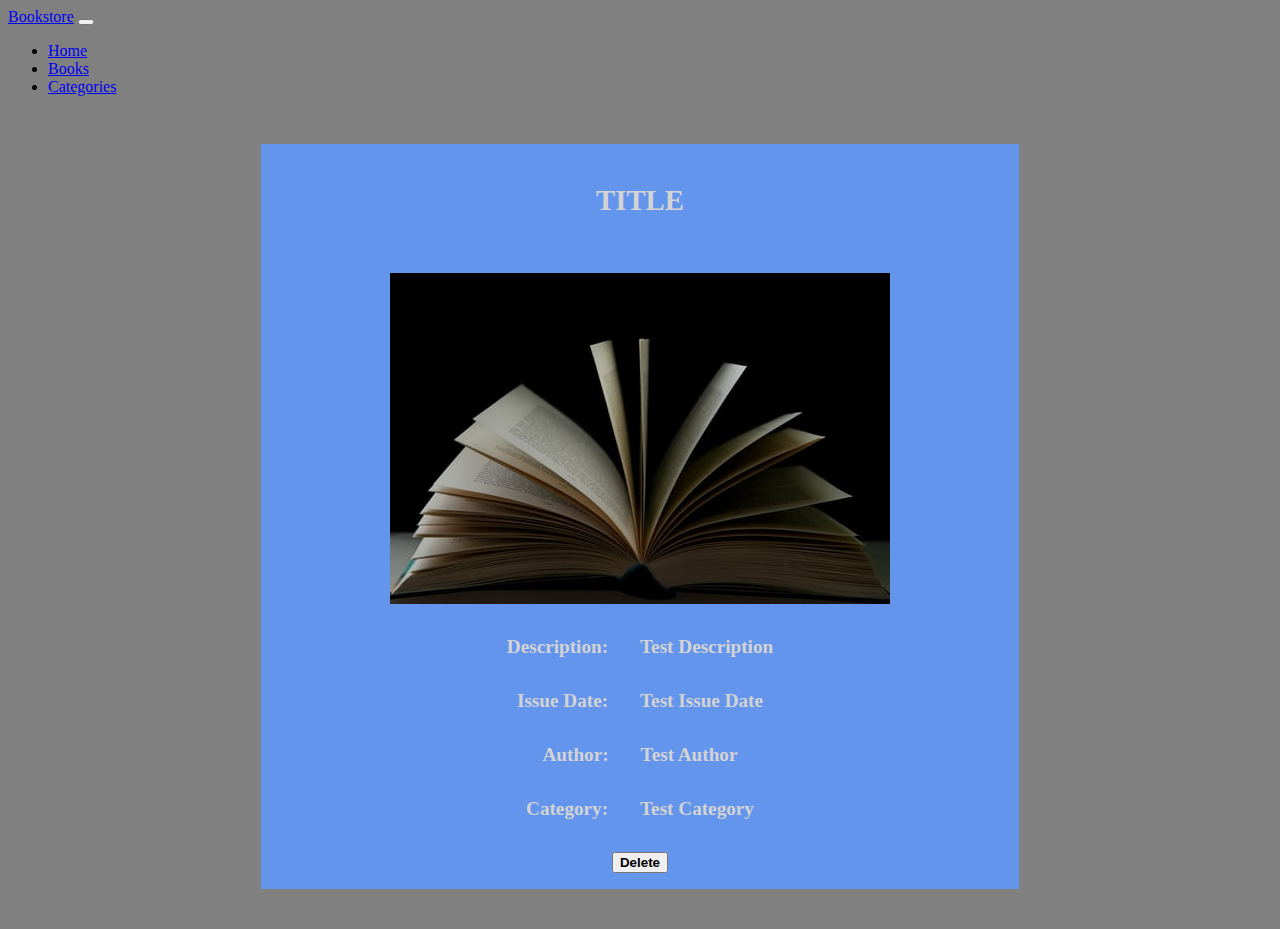
<file: ASP.NET/Bookstore/BookstoreUI/Books/DeleteBook.html>
<!DOCTYPE html>
<html lang="en">

<head>
    <meta charset="UTF-8">
    <meta http-equiv="X-UA-Compatible" content="IE=edge">
    <meta name="viewport" content="width=device-width, initial-scale=1.0">
    <title>Delete book</title>
    <!-- CSS only -->
    <link href="https://cdn.jsdelivr.net/npm/bootstrap@5.0.2/dist/css/bootstrap.min.css" rel="stylesheet"
        integrity="sha384-EVSTQN3/azprG1Anm3QDgpJLIm9Nao0Yz1ztcQTwFspd3yD65VohhpuuCOmLASjC" crossorigin="anonymous">
    <!-- Custom CSS -->
    <link rel="stylesheet" href="../Css/main.css">
    <!-- Jquery -->
    <script src="https://code.jquery.com/jquery-3.6.0.min.js"
        integrity="sha256-/xUj+3OJU5yExlq6GSYGSHk7tPXikynS7ogEvDej/m4=" crossorigin="anonymous"></script>
    <!-- JavaScript Bundle with Popper -->
    <script src="https://cdn.jsdelivr.net/npm/bootstrap@5.0.2/dist/js/bootstrap.bundle.min.js"
        integrity="sha384-MrcW6ZMFYlzcLA8Nl+NtUVF0sA7MsXsP1UyJoMp4YLEuNSfAP+JcXn/tWtIaxVXM"
        crossorigin="anonymous"></script>
    <!-- Custom JavaScript -->
    <script src="../Js/main.js"></script>
</head>

<body>
    <div class="container">

        <nav class="navbar navbar-expand-lg navbar-dark bg-primary">
            <div class="container-fluid">
                <a class="navbar-brand" href="../index.html">Bookstore</a>
                <button class="navbar-toggler" type="button" data-bs-toggle="collapse" data-bs-target="#navbarNav"
                    aria-controls="navbarNav" aria-expanded="false" aria-label="Toggle navigation">
                    <span class="navbar-toggler-icon"></span>
                </button>
                <div class="collapse navbar-collapse" id="navbarNav">
                    <ul class="navbar-nav">
                        <li class="nav-item">
                            <a class="nav-link active" aria-current="page" href="../index.html">Home</a>
                        </li>
                        <li class="nav-item">
                            <a class="nav-link" href="../books.html">Books</a>
                        </li>
                        <li class="nav-item">
                            <a class="nav-link" href="../categories.html">Categories</a>
                        </li>
                    </ul>
                </div>
            </div>
        </nav>
        <main class="bg-light">
            <div class="description-container">
                <div>
                    <h2>TITLE</h2>
                </div>
                <div>
                    <img src="../Images/book3.jpg" alt="Book3" class="img-fluid">
                </div>
                <div>
                    <label for="Description">Description: </label> <span id="Description">Test Description</span>
                </div>
                <div>
                    <label for="IssueDate">Issue Date: </label> <span id="IssueDate">Test Issue Date</span>
                </div>
                <div>
                    <label for="Author">Author: </label> <span id="Author">Test Author</span>
                </div>
                <div>
                    <label for="Category">Category: </label> <span id="Category">Test Category</span>
                </div>
                <div>
                    <button id="delete" class="btn btn-danger form-control" style="">Delete</button>
                </div>
            </div>
        </main>
    </div>
</body>

</html>
</file>
<file: CalcJS/style.css>
*, *::before, *::after {
    box-sizing: border-box;
    font-family: Gotham Rounded, sans-serif;
    font-weight: normal;
  }
  
  body {
    margin: 0;
    padding: 0; 
    }
  
    .calculator-grid {
      display: grid;
      justify-content: center;
      align-content: center;
      min-height: 100vh;
      grid-template-columns: repeat(4, 100px);
      grid-template-rows: minmax(120px, auto) repeat(5, 100px);
      }
  
      .calculator-grid > button {
        cursor: pointer;
        font-size: 2rem;
        border: 1px, solid #FFFFFF;
        outline: none;
        background-color: rbga(255, 255, 255, 0.75);
      }
  
        .calculator-grid > button:hover {
          background-color: #a9a9a9;
        }
  
        .span-two {
          grid-column: span 2;
          color: #adf802; 
        }
  
        .output{
          grid-column: 1 / -1;
          background-color: rgba(0, 0, 0, 0.75);
          display: flex;
          align-items: flex-end;
          justify-content: space-around;
          flex-direction: column;
          padding: 10px;
          word-wrap: break-word;
          word-break: break-all;
        }
  
        .output .previous-operand{
          color: rgba(255,255, 255, 0.75);
          font-size: 1.5rem;
        }
  
        .output .current-operand{
          color: white;
          font-size: 2.5rem;
        }
</file>
<file: ToDo List/style.css>
body {

    background-color: #49B749;

    font-family: "HelveticaNeue-Light", 

        "Helvetica Neue Light", 

        "Helvetica Neue", 

        Helvetica, Arial, 

        "Lucida Grande", 

        sans-serif;

}

​

.todo-wrapper {

    margin-top: 50px;

    background-color: #fff;

    border-radius: 15px;

    margin-left: auto;

    margin-right: auto;

    padding: 30px;

    font-weight: 300;

}

​

.todo-wrapper h2 {

    margin: 0;

}

​

.todo-wrapper p {

    font-style: italic;

    color: #666;

    margin: 5px 0;

}

​

.todo-wrapper ol {

    margin: 20px 0;

}

​

.todo-wrapper ol li {

    margin: 5px 0;

    padding: 3px;

    -webkit-user-select: none;

    -moz-user-select: none;

    -ms-user-select: none;

    user-select: none;

    -webkit-transition: all 0.5s ease-out;

    transition: all 0.5s ease-out;

}

​

.todo-wrapper ol li:nth-child(even) {

    background: #ddd;

}

​

.todo-wrapper .completed {

    text-decoration: line-through;

    color: #666;

}

​

.todo-wrapper .pretty-button {

    margin: 10px 2px;

    padding: 5px 20px;

    border-radius: 15px;

    background-color: #0093D5;

    border: none;

    color: #fff;

    text-align: center;

    display: inline-block;

    font-size: small;

}

​

.todo-wrapper .pretty-button:hover {

    cursor: pointer;

    opacity: 0.75;

}

​

.todo-wrapper input {

    padding: 3px 6px;

}

​

.todo-wrapper form {

    display: inline-block;

}

​

#control-wrapper {

    text-align: center;

    display: flex;

    flex-wrap: wrap;

    justify-content: space-around;

}

​

.todo-wrapper #clear-button {

    background-color: #49B749;

}

​

.todo-wrapper #empty-button {

    background-color: #9B1C20;

}

​

.todo-wrapper #save-button {

    background-color: #49B749;

}

@media only screen and (min-width: 1400px) {

    .todo-wrapper {
        width: 50%;
    }

    .todo-wrapper input {
        width: 600px;
    }

}
@media only screen and (max-width: 1399px) and (min-width: 750px) {

    .todo-wrapper {
        width: 75%;
    }

    .todo-wrapper input {
        width: 400px;
    }
}
</file>
<file: ToDoList/style.css>
body {
    background-color: #49B749;
    font-family: "HelveticaNeue-Light", 
        "Helvetica Neue Light", 
        "Helvetica Neue", 
        Helvetica, Arial, 
        "Lucida Grande", 
        sans-serif;
}
​
.todo-wrapper {
    margin-top: 50px;
    background-color: #fff;
    border-radius: 15px;
    margin-left: auto;
    margin-right: auto;
    padding: 30px;
    font-weight: 300;
}
​
.todo-wrapper h2 {
    margin: 0;
}
​
.todo-wrapper p {
    font-style: italic;
    color: #666;
    margin: 5px 0;
}
​
.todo-wrapper ol {
    margin: 20px 0;
}
​
.todo-wrapper ol li {
    margin: 5px 0;
    padding: 3px;
    -webkit-user-select: none;
    -moz-user-select: none;
    -ms-user-select: none;
    user-select: none;
    -webkit-transition: all 0.5s ease-out;
    transition: all 0.5s ease-out;
}
​
.todo-wrapper ol li:nth-child(even) {
    background: #ddd;
}
​
.todo-wrapper .completed {
    text-decoration: line-through;
    color: #666;
}
​
.todo-wrapper .pretty-button {
    margin: 10px 2px;
    padding: 5px 20px;
    border-radius: 15px;
    background-color: #0093D5;
    border: none;
    color: #fff;
    text-align: center;
    display: inline-block;
    font-size: small;
}
​
.todo-wrapper .pretty-button:hover {
    cursor: pointer;
    opacity: 0.75;
}
​
.todo-wrapper input {
    padding: 3px 6px;
}
​
.todo-wrapper form {
    display: inline-block;
}
​
#control-wrapper {
    text-align: center;
    display: flex;
    flex-wrap: wrap;
    justify-content: space-around;
}
​
.todo-wrapper #clear-button {
    background-color: #49B749;
}
​
.todo-wrapper #empty-button {
    background-color: #9B1C20;
}
​
.todo-wrapper #save-button {
    background-color: #49B749;
}
​
@media only screen and (min-width: 1400px) {
    .todo-wrapper {
        width: 50%;
    }
​
    .todo-wrapper input {
        width: 600px;
    }
    
}
​
@media only screen and (max-width: 1399px) and (min-width: 750px) {
    .todo-wrapper {
        width: 75%;
    }
​
    .todo-wrapper input {
        width: 400px;
    }
}
</file>
<file: ASP.NET/BookstorUI/Css/main.css>
body {
    background-color: gray;
}

.top-categories{
    background-color: lightgray;
    padding: 10vh 2vw;
    text-align: center;
}

.book-container {
    padding: 4vh 2vw;
    display: flex;
    flex-wrap: wrap;
}

.book-container img {
    height: 200px;
}

.card {
    margin: 2vw 3vh;
}

.books-category, .category-contaier{
    padding: 5vh 2vw;
}
</file>
<file: ASP.NET/Bookstore/BookstoreUI/Css/main.css>
body {
    background-color: gray;
}

.top-categories{
    background-color: lightgray;
    padding: 10vh 2vw;
    text-align: center;
}

.book-container {
    padding: 4vh 2vw;
    display: flex;
    flex-wrap: wrap;
}

.book-container img {
    height: 200px;
}

.card {
    margin: 2vw 3vh;
}

.books-category, .category-contaier{
    padding: 5vh 2vw;
}

.form-container {
    padding: 10vh 10vw;
}

.description-container{
    padding: 2rem 0;
    width: 60%;
    margin: 0 auto;
}

.description-container > div {
    padding: 1rem 2rem;
    display: flex;
    justify-content: center;
    background-color: cornflowerblue;
    color: lightgray;
    font-weight: bolder;
    font-size: 1.2rem;
}

.description-container > div span {
    margin-left: 2rem;
}

.description-container > div button {
    margin: 0 2rem;
    font-weight: bold;
}
</file>
